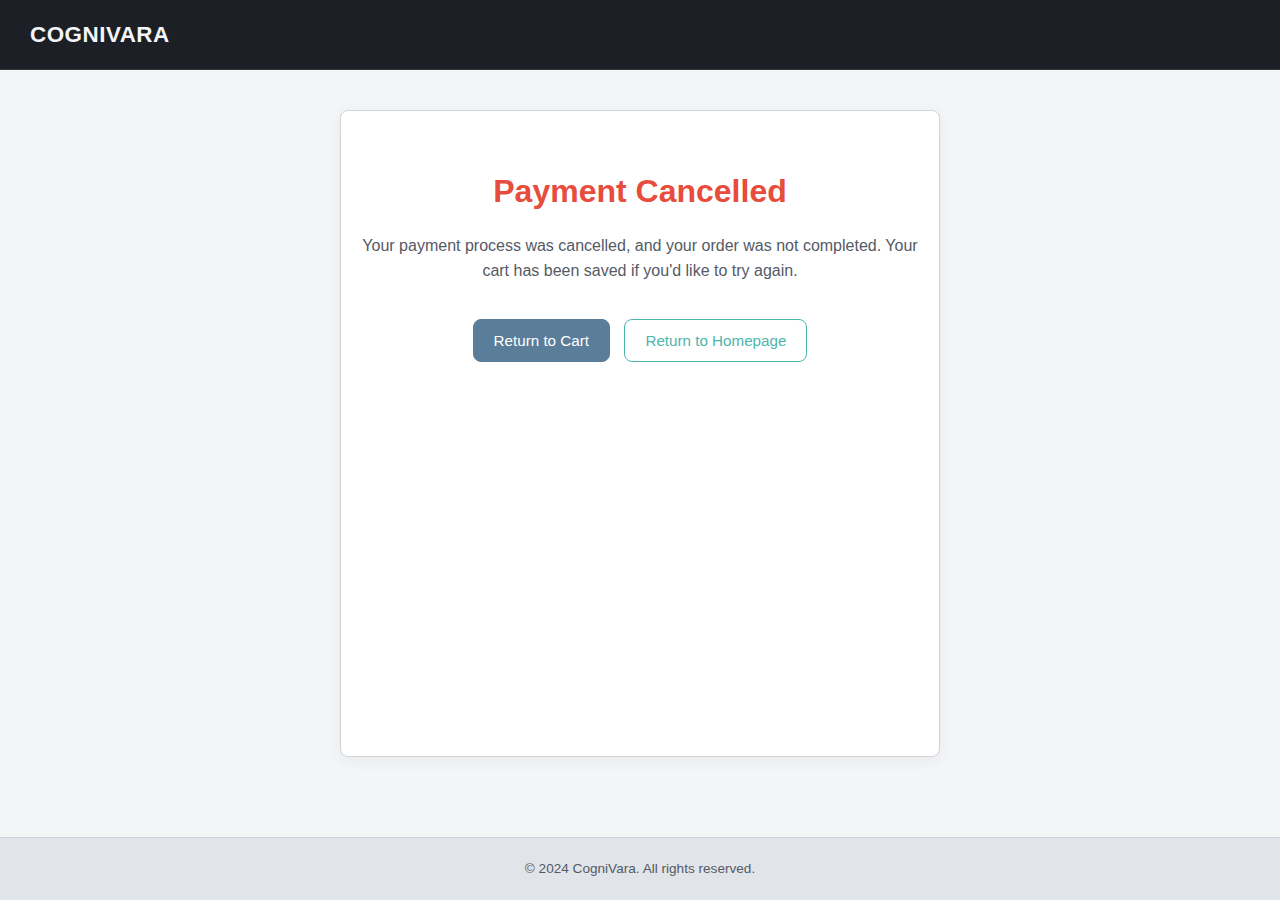
<file: cancel.html>
<!DOCTYPE html>
<html lang="en">
<head>
    <meta charset="UTF-8">
    <meta name="viewport" content="width=device-width, initial-scale=1.0">
    <title>Payment Cancelled | CogniVara</title> <!-- Updated Title -->
    <link rel="stylesheet" href="style.css">
     <style>
        /* Specific styles for status pages */
        body { background-color: var(--bg-light); } /* Ensure background consistency */
        .status-page { padding: 60px 20px; text-align: center; max-width: 600px; margin: 40px auto; background-color: var(--card-bg); border-radius: 8px; border: 1px solid var(--border-color); box-shadow: 0 4px 15px rgba(0,0,0,0.05); }
        .status-page h1 { color: var(--error-color); margin-bottom: 20px; font-size: clamp(1.6rem, 5vw, 2rem); }
        .status-page p { margin-bottom: 30px; color: var(--text-secondary); font-size: 1rem; }
        .status-page .btn { margin: 5px; }
     </style>
</head>
<body>
    <!-- Simple Header -->
    <header class="sticky-header">
        <div class="container header-container">
             <div class="logo"><a href="index.html">CogniVara</a></div>
             <!-- No nav needed on simple status pages -->
        </div>
     </header>

    <main class="status-page container">
        <h1>Payment Cancelled</h1>
        <p>Your payment process was cancelled, and your order was not completed. Your cart has been saved if you'd like to try again.</p>
        <a href="cart.html" class="btn btn-primary">Return to Cart</a>
        <a href="index.html" class="btn btn-secondary">Return to Homepage</a>
    </main>

    <!-- Optional: Include Simplified Footer if desired -->
    <footer style="margin-top: 40px; text-align: center; padding: 20px; font-size: 0.85rem; color: var(--text-secondary); border-top: 1px solid var(--border-color);">
        <p>© 2024 CogniVara. All rights reserved.</p>
    </footer>
</body>
</html>
</file>
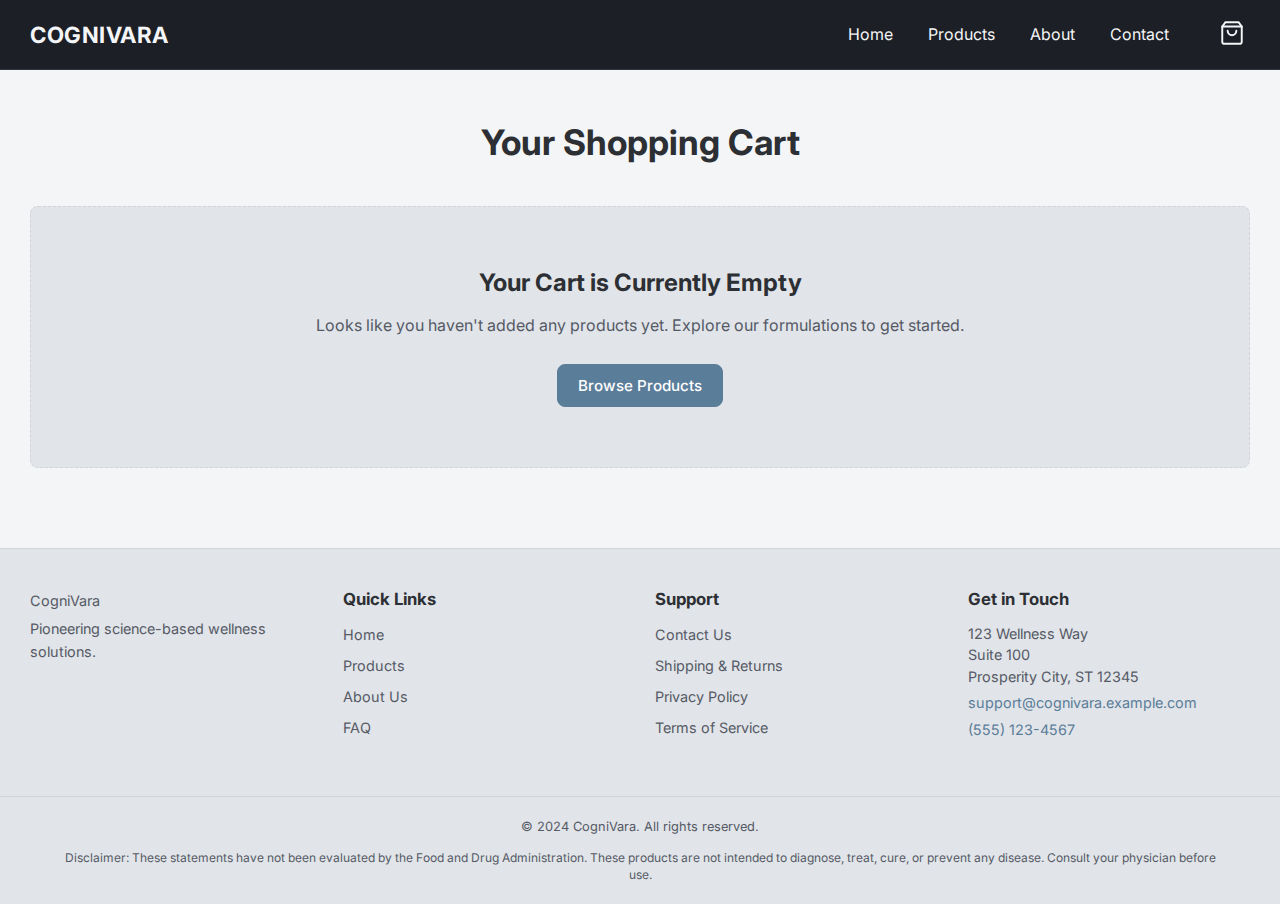
<file: cart.html>
<!DOCTYPE html>
<html lang="en">
<head>
    <meta charset="UTF-8">
    <meta name="viewport" content="width=device-width, initial-scale=1.0">
    <title>Shopping Cart | CogniVara</title> <!-- Updated Title -->
    <link rel="preconnect" href="https://fonts.googleapis.com">
    <link rel="preconnect" href="https://fonts.gstatic.com" crossorigin>
    <link href="https://fonts.googleapis.com/css2?family=Inter:wght@300;400;500;700&display=swap" rel="stylesheet">
    <link rel="stylesheet" href="style.css">
</head>
<body>

    <!-- Sticky Header -->
    <header class="sticky-header">
         <div class="container header-container">
            <div class="logo">
                <a href="index.html">CogniVara</a>
            </div>
            <nav class="main-nav" id="main-navigation">
                <ul>
                    <li><a href="index.html">Home</a></li>
                    <li><a href="products.html">Products</a></li>
                    <li><a href="index.html#about">About</a></li>
                    <li><a href="index.html#contact">Contact</a></li>
                </ul>
            </nav>
            <div class="header-actions">
                <div class="cart-container">
                    <button type="button" class="cart-icon" aria-label="Shopping Cart">
                        <svg xmlns="http://www.w3.org/2000/svg" width="24" height="24" viewBox="0 0 24 24" fill="none" stroke="currentColor" stroke-width="2" stroke-linecap="round" stroke-linejoin="round"><path d="M6 2L3 6v14a2 2 0 0 0 2 2h14a2 2 0 0 0 2-2V6l-3-4z"></path><line x1="3" y1="6" x2="21" y2="6"></line><path d="M16 10a4 4 0 0 1-8 0"></path></svg>
                        <span class="cart-count">0</span>
                    </button>
                    <div class="cart-dropdown">
                        <div class="cart-items"><p class="cart-empty-msg">Your cart is empty.</p></div>
                        <div class="cart-summary">
                            <p>Subtotal: <span class="cart-total">$0.00</span></p>
                            <a href="cart.html" class="btn btn-secondary btn-small view-cart-btn">View Cart</a>
                        </div>
                        <button type="button" class="clear-cart-btn" disabled>Clear Cart</button>
                    </div>
                </div>
                <button type="button" class="mobile-menu-toggle" aria-label="Toggle Menu" aria-expanded="false" aria-controls="main-navigation"><span></span><span></span><span></span></button>
            </div>
        </div>
    </header>

    <main class="cart-page container">
        <h1>Your Shopping Cart</h1>

        <div id="empty-cart-message" style="display: none;">
            <div class="empty-cart-container">
                <h2>Your Cart is Currently Empty</h2>
                <p>Looks like you haven't added any products yet. Explore our formulations to get started.</p>
                <a href="products.html" class="btn btn-primary">Browse Products</a>
            </div>
        </div>

        <div id="cart-contents" class="cart-page-wrapper">
            <div class="cart-table-container">
                <table class="cart-table">
                    <thead>
                        <tr>
                            <th colspan="2">Product</th>
                            <th>Price</th>
                            <th>Quantity</th>
                            <th>Total</th>
                            <th>Remove</th>
                        </tr>
                    </thead>
                    <tbody id="cart-items-body">
                        <!-- Cart items will be injected here by script.js -->
                    </tbody>
                </table>
            </div>

            <div class="cart-summary-box">
                <h2>Order Summary</h2>
                <div class="summary-line">
                    <span>Subtotal</span>
                    <span id="cart-subtotal">$0.00</span>
                </div>
                <!-- Add lines for shipping/taxes here if needed -->
                <div class="summary-line total-line">
                    <span>Grand Total</span>
                    <span id="cart-grand-total">$0.00</span>
                </div>

                <div class="email-input-group">
                    <label for="customer-email">Email for Order Confirmation (Optional)</label>
                    <input type="email" id="customer-email" name="customer-email" placeholder="you@example.com">
                </div>

                <button type="button" id="checkout-btn" class="btn btn-primary checkout-btn-full" disabled>Proceed to Checkout</button>
                <a href="products.html" class="continue-shopping-link">Continue Shopping</a>
            </div>
        </div>
    </main>

    <!-- Footer -->
    <footer id="contact">
        <div class="container footer-container">
            <div class="footer-logo"> CogniVara <p>Pioneering science-based wellness solutions.</p></div>
            <nav class="footer-nav"><h4>Quick Links</h4><ul><li><a href="index.html">Home</a></li><li><a href="products.html">Products</a></li><li><a href="about-us.html">About Us</a></li><li><a href="#faq">FAQ</a></li></ul></nav>
            <nav class="footer-nav"><h4>Support</h4><ul><li><a href="#contact-info">Contact Us</a></li><li><a href="#shipping">Shipping & Returns</a></li><li><a href="#privacy">Privacy Policy</a></li><li><a href="#tos">Terms of Service</a></li></ul></nav>
            <div class="footer-contact" id="contact-info"><h4>Get in Touch</h4><p>123 Wellness Way<br>Suite 100<br>Prosperity City, ST 12345</p><p><a href="mailto:support@cognivara.example.com">support@cognivara.example.com</a></p><p><a href="tel:+15551234567">(555) 123-4567</a></p></div>
        </div>
        <div class="footer-bottom"><p>© 2024 CogniVara. All rights reserved.</p><p class="disclaimer-footer">Disclaimer: These statements have not been evaluated by the Food and Drug Administration. These products are not intended to diagnose, treat, cure, or prevent any disease. Consult your physician before use.</p></div>
    </footer>

    <!-- Custom Confirmation Modal -->
    <div id="custom-confirm-modal" class="modal-overlay" style="display: none;">
        <div class="modal-content">
            <p id="confirm-message">Are you sure?</p>
            <div class="modal-actions">
                <button id="confirm-yes-btn" class="btn btn-primary">Yes</button>
                <button id="confirm-no-btn" class="btn btn-secondary">No</button>
            </div>
        </div>
    </div>

    <!-- Scripts -->
    <script src="https://js.stripe.com/v3/"></script>
    <script src="script.js" defer></script>
</body>
</html>
</file>
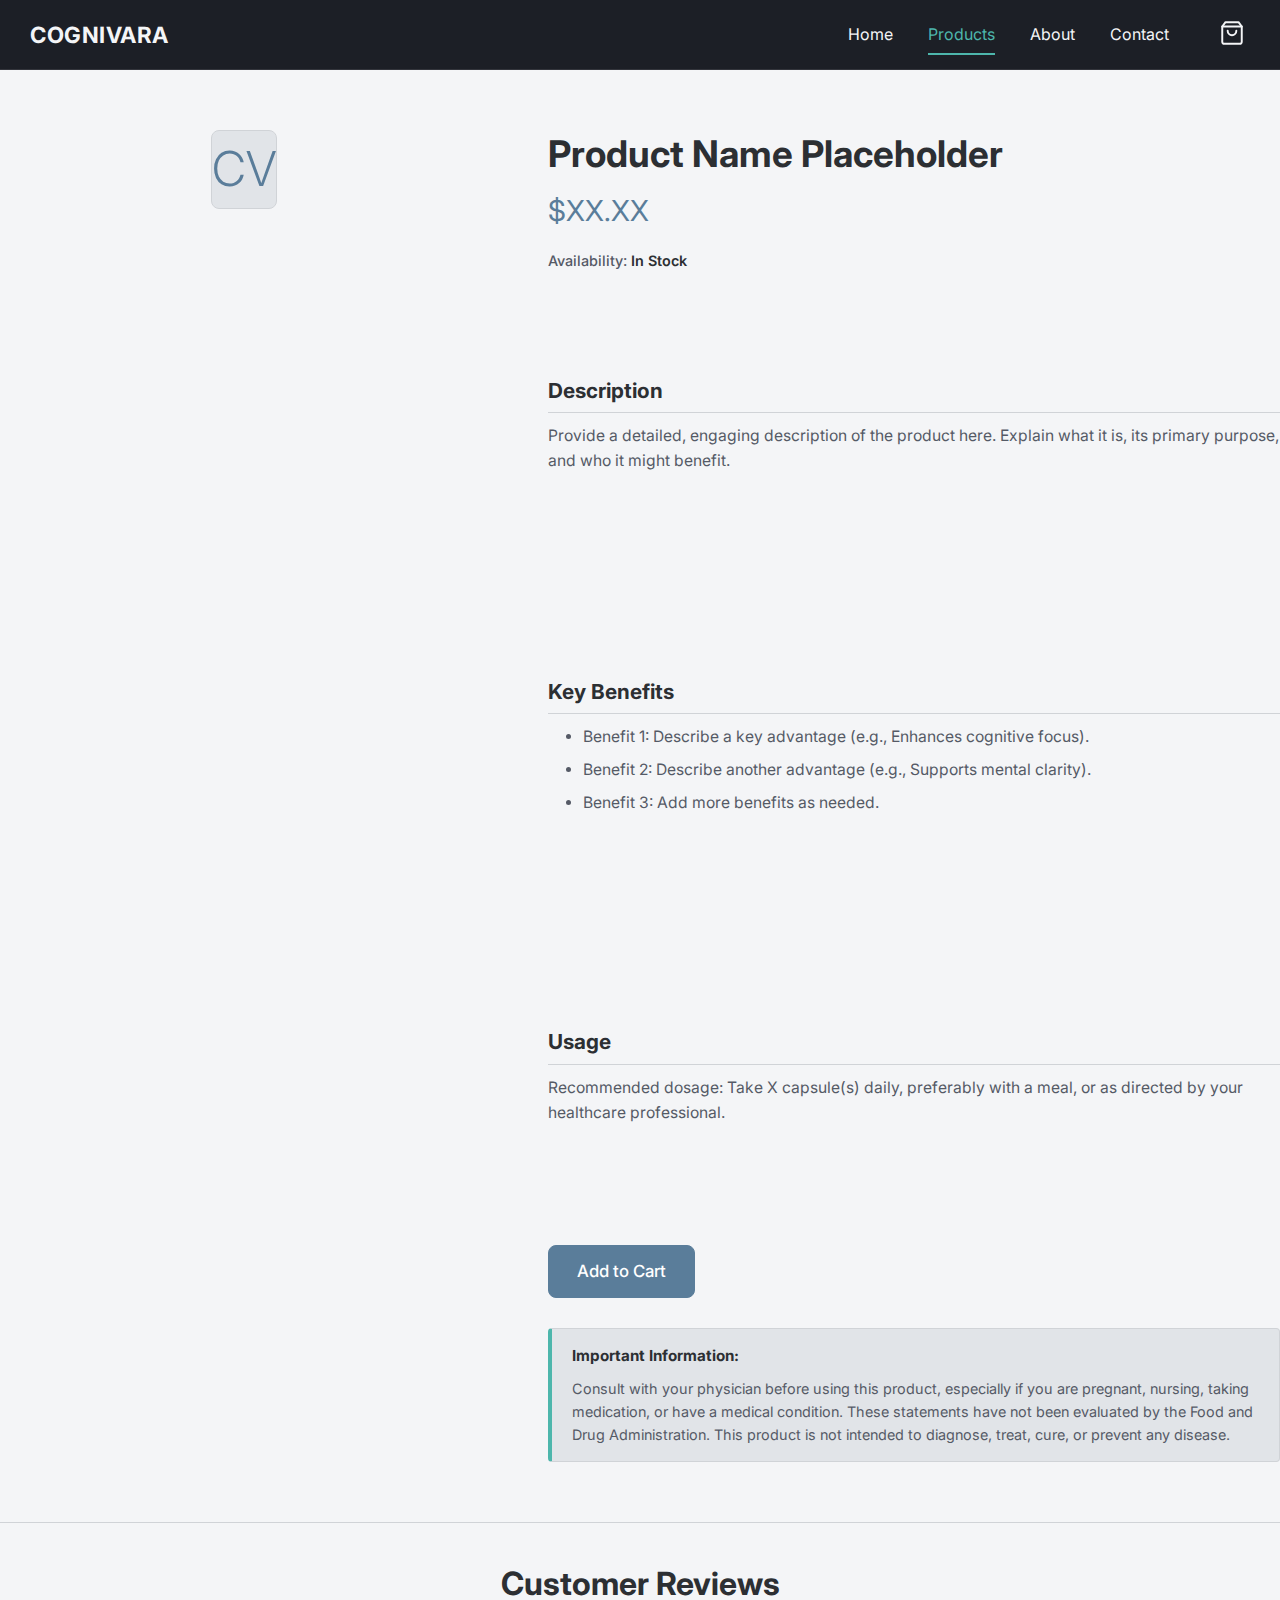
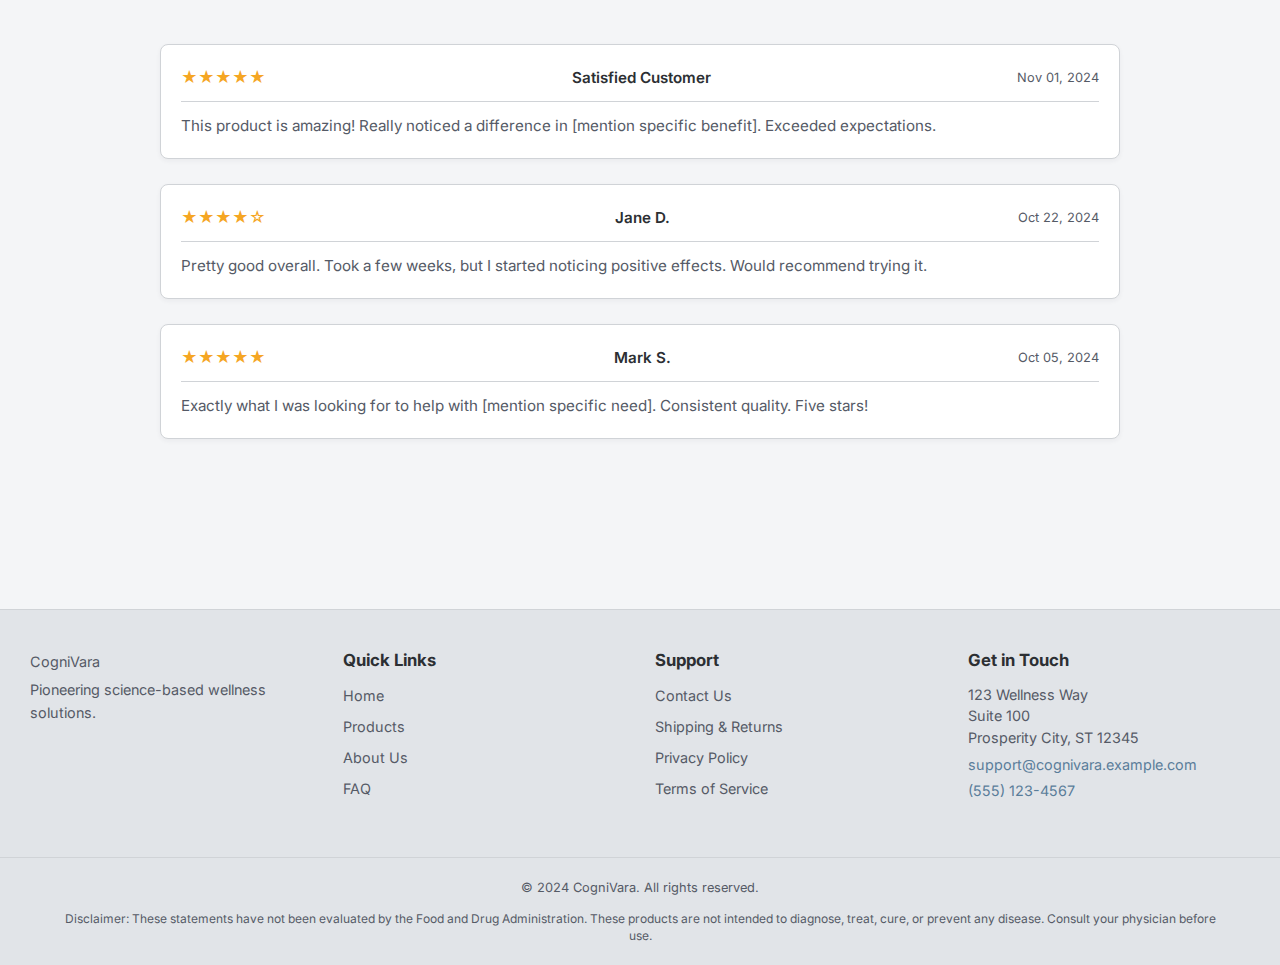
<file: product-detail-base.html>
<!DOCTYPE html>
<html lang="en">
<head>
    <meta charset="UTF-8">
    <meta name="viewport" content="width=device-width, initial-scale=1.0">
    <!-- *** CHANGE TITLE PER PRODUCT *** -->
    <title>Product Name | CogniVara</title>
    <link rel="preconnect" href="https://fonts.googleapis.com">
    <link rel="preconnect" href="https://fonts.gstatic.com" crossorigin>
    <link href="https://fonts.googleapis.com/css2?family=Inter:wght@300;400;500;700&display=swap" rel="stylesheet">
    <link rel="stylesheet" href="style.css">
</head>
<body>

    <!-- Sticky Header -->
    <header class="sticky-header">
         <div class="container header-container">
             <div class="logo"><a href="index.html">CogniVara</a></div>
             <nav class="main-nav" id="main-navigation">
                <ul>
                    <li><a href="index.html">Home</a></li>
                    <li><a href="products.html" class="active">Products</a></li>
                    <li><a href="index.html#about">About</a></li>
                    <li><a href="index.html#contact">Contact</a></li>
                </ul>
            </nav>
            <div class="header-actions">
                <div class="cart-container">
                    <button type="button" class="cart-icon" aria-label="Shopping Cart">
                        <svg xmlns="http://www.w3.org/2000/svg" width="24" height="24" viewBox="0 0 24 24" fill="none" stroke="currentColor" stroke-width="2" stroke-linecap="round" stroke-linejoin="round"><path d="M6 2L3 6v14a2 2 0 0 0 2 2h14a2 2 0 0 0 2-2V6l-3-4z"></path><line x1="3" y1="6" x2="21" y2="6"></line><path d="M16 10a4 4 0 0 1-8 0"></path></svg>
                        <span class="cart-count">0</span>
                    </button>
                    <div class="cart-dropdown">
                        <div class="cart-items"><p class="cart-empty-msg">Your cart is empty.</p></div>
                        <div class="cart-summary">
                            <p>Subtotal: <span class="cart-total">$0.00</span></p>
                            <a href="cart.html" class="btn btn-secondary btn-small view-cart-btn">View Cart</a>
                        </div>
                        <button type="button" class="clear-cart-btn" disabled>Clear Cart</button>
                    </div>
                </div>
                <button type="button" class="mobile-menu-toggle" aria-label="Toggle Menu" aria-expanded="false" aria-controls="main-navigation"><span></span><span></span><span></span></button>
            </div>
        </div>
    </header>

    <!-- *** REPLACE ALL PLACEHOLDERS BELOW WITH ACTUAL PRODUCT INFO *** -->
    <main class="product-detail-page container">
        <div class="product-layout">
            <!-- Media Section: Replace placeholder or use image -->
            <div class="product-media">
                 <!-- Option 1: Placeholder -->
                 <div class="media-placeholder">CV</div>
                 <!-- Option 2: Image -->
                 <!-- <img src="assets/product-image-placeholder.jpg" alt="Product Name Placeholder" loading="lazy"> -->
            </div>

            <!-- Product Information -->
            <div class="product-info">
                <!-- *** REPLACE *** -->
                <h1>Product Name Placeholder</h1>
                <p class="price">$XX.XX</p>
                <p class="stock-status">Availability: <span class="stock-level">In Stock</span></p>

                <section class="product-section">
                    <h2>Description</h2>
                    <!-- *** REPLACE *** -->
                    <p>Provide a detailed, engaging description of the product here. Explain what it is, its primary purpose, and who it might benefit.</p>
                </section>

                <section class="product-section">
                    <h2>Key Benefits</h2>
                    <!-- *** REPLACE *** -->
                    <ul>
                        <li>Benefit 1: Describe a key advantage (e.g., Enhances cognitive focus).</li>
                        <li>Benefit 2: Describe another advantage (e.g., Supports mental clarity).</li>
                        <li>Benefit 3: Add more benefits as needed.</li>
                    </ul>
                </section>

                 <section class="product-section">
                    <h2>Usage</h2>
                    <!-- *** REPLACE *** -->
                    <p>Recommended dosage: Take X capsule(s) daily, preferably with a meal, or as directed by your healthcare professional.</p>
                </section>

                <div class="product-actions-detail">
                    <!-- *** REPLACE data-* attributes *** -->
                    <button
                        type="button"
                        class="btn btn-primary btn-large add-to-cart-btn"
                        data-product-id="PRODUCT_ID_HERE"
                        data-product-name="Product Name Placeholder"
                        data-product-price="XX.XX">
                        Add to Cart
                    </button>
                </div>
                <div class="product-disclaimer">
                    <strong>Important Information:</strong>
                    <p>Consult with your physician before using this product, especially if you are pregnant, nursing, taking medication, or have a medical condition. These statements have not been evaluated by the Food and Drug Administration. This product is not intended to diagnose, treat, cure, or prevent any disease.</p>
                </div>
            </div>
        </div> <!-- End .product-layout -->

        <!-- Customer Reviews Section (Optional Placeholder) -->
        <section class="reviews-section">
            <h2>Customer Reviews</h2>
            <div class="reviews-list">
                <!-- Fake Review 1 -->
                <div class="review-item">
                    <div class="review-header">
                        <span class="review-rating" title="5 out of 5 stars">★★★★★</span>
                        <span class="review-author">Satisfied Customer</span>
                        <span class="review-date">Nov 01, 2024</span>
                    </div>
                    <p class="review-body">This product is amazing! Really noticed a difference in [mention specific benefit]. Exceeded expectations.</p>
                </div>
                <!-- Fake Review 2 -->
                 <div class="review-item">
                    <div class="review-header">
                        <span class="review-rating" title="4 out of 5 stars">★★★★☆</span>
                        <span class="review-author">Jane D.</span>
                        <span class="review-date">Oct 22, 2024</span>
                    </div>
                    <p class="review-body">Pretty good overall. Took a few weeks, but I started noticing positive effects. Would recommend trying it.</p>
                </div>
                 <!-- Fake Review 3 -->
                 <div class="review-item">
                    <div class="review-header">
                        <span class="review-rating" title="5 out of 5 stars">★★★★★</span>
                        <span class="review-author">Mark S.</span>
                        <span class="review-date">Oct 05, 2024</span>
                    </div>
                    <p class="review-body">Exactly what I was looking for to help with [mention specific need]. Consistent quality. Five stars!</p>
                </div>
                <!-- Add more reviews or a "Write a Review" link -->
            </div>
        </section>

    </main>

    <!-- Footer -->
    <footer id="contact">
        <div class="container footer-container">
            <div class="footer-logo"> CogniVara <p>Pioneering science-based wellness solutions.</p></div>
            <nav class="footer-nav"><h4>Quick Links</h4><ul><li><a href="index.html">Home</a></li><li><a href="products.html">Products</a></li><li><a href="about-us.html">About Us</a></li><li><a href="#faq">FAQ</a></li></ul></nav>
            <nav class="footer-nav"><h4>Support</h4><ul><li><a href="#contact-info">Contact Us</a></li><li><a href="#shipping">Shipping & Returns</a></li><li><a href="#privacy">Privacy Policy</a></li><li><a href="#tos">Terms of Service</a></li></ul></nav>
            <div class="footer-contact" id="contact-info"><h4>Get in Touch</h4><p>123 Wellness Way<br>Suite 100<br>Prosperity City, ST 12345</p><p><a href="mailto:support@cognivara.example.com">support@cognivara.example.com</a></p><p><a href="tel:+15551234567">(555) 123-4567</a></p></div>
        </div>
        <div class="footer-bottom"><p>© 2024 CogniVara. All rights reserved.</p><p class="disclaimer-footer">Disclaimer: These statements have not been evaluated by the Food and Drug Administration. These products are not intended to diagnose, treat, cure, or prevent any disease. Consult your physician before use.</p></div>
    </footer>

    <!-- Scripts -->
    <script src="https://js.stripe.com/v3/"></script>
    <script src="script.js" defer></script>
</body>
</html>
</file>
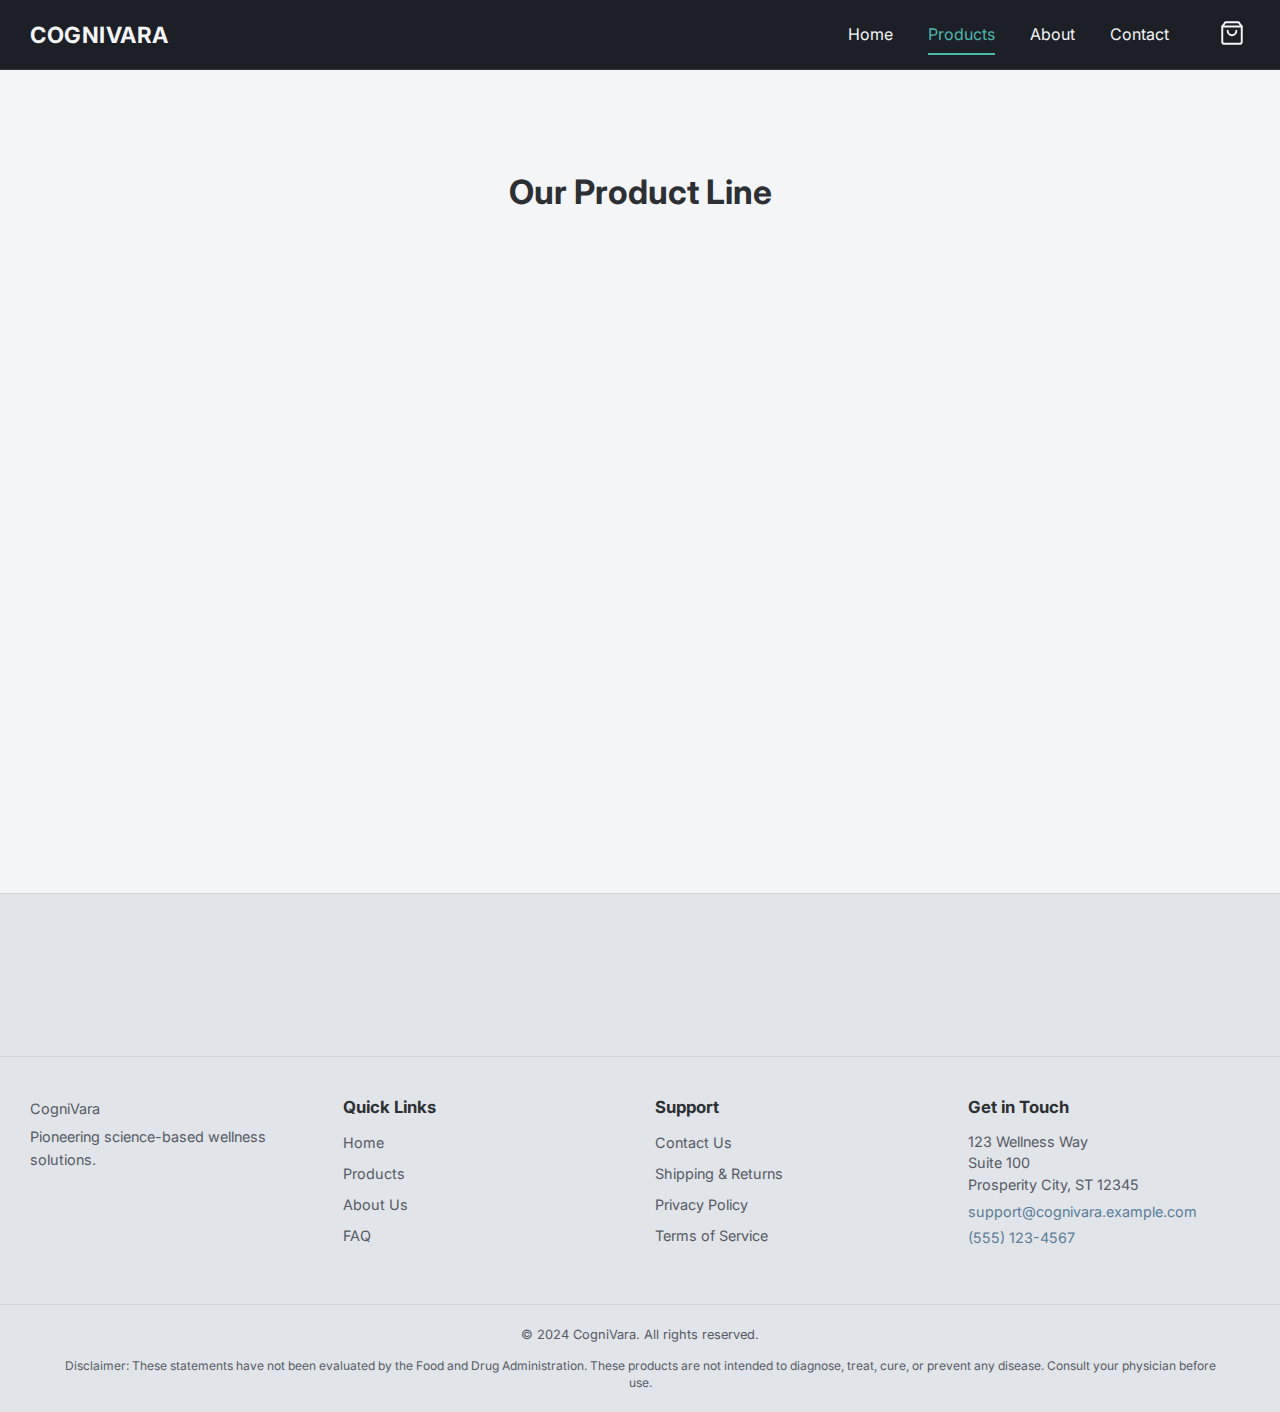
<file: products.html>
<!DOCTYPE html>
<html lang="en">
<head>
    <meta charset="UTF-8">
    <meta name="viewport" content="width=device-width, initial-scale=1.0">
    <title>Our Products | CogniVara</title>
    <link rel="preconnect" href="https://fonts.googleapis.com">
    <link rel="preconnect" href="https://fonts.gstatic.com" crossorigin>
    <link href="https://fonts.googleapis.com/css2?family=Inter:wght@300;400;500;700&display=swap" rel="stylesheet">
    <link rel="stylesheet" href="style.css">
</head>
<body>

    <!-- Sticky Header -->
    <header class="sticky-header">
         <div class="container header-container">
            <div class="logo">
                <a href="index.html">CogniVara</a>
            </div>
            <nav class="main-nav" id="main-navigation">
                <ul>
                    <li><a href="index.html">Home</a></li>
                    <li><a href="products.html" class="active">Products</a></li> <!-- Active class set here -->
                    <li><a href="index.html#about">About</a></li>
                    <li><a href="index.html#contact">Contact</a></li>
                </ul>
            </nav>
            <div class="header-actions">
                <div class="cart-container">
                    <button type="button" class="cart-icon" aria-label="Shopping Cart">
                        <svg xmlns="http://www.w3.org/2000/svg" width="24" height="24" viewBox="0 0 24 24" fill="none" stroke="currentColor" stroke-width="2" stroke-linecap="round" stroke-linejoin="round"><path d="M6 2L3 6v14a2 2 0 0 0 2 2h14a2 2 0 0 0 2-2V6l-3-4z"></path><line x1="3" y1="6" x2="21" y2="6"></line><path d="M16 10a4 4 0 0 1-8 0"></path></svg>
                        <span class="cart-count">0</span>
                    </button>
                    <div class="cart-dropdown">
                        <div class="cart-items"><p class="cart-empty-msg">Your cart is empty.</p></div>
                        <div class="cart-summary">
                            <p>Subtotal: <span class="cart-total">$0.00</span></p>
                            <a href="cart.html" class="btn btn-secondary btn-small view-cart-btn">View Cart</a>
                        </div>
                        <button type="button" class="clear-cart-btn" disabled>Clear Cart</button>
                    </div>
                </div>
                <button type="button" class="mobile-menu-toggle" aria-label="Toggle Menu" aria-expanded="false" aria-controls="main-navigation"><span></span><span></span><span></span></button>
            </div>
        </div>
    </header>

    <main>
        <!-- Product Listing Section -->
        <section id="all-products" class="product-showcase container">
            <h2 style="margin-bottom: 50px; text-align: center;">Our Product Line</h2>
            <div class="product-grid">
                <!-- Product 1: NeuroOptimize -->
                <div class="product-card">
                    <h3>NeuroOptimize Focus Blend</h3>
                    <p class="price">$84.99</p>
                    <p>Sharpen cognitive function, enhance memory recall, and support mental clarity with key nootropics.</p>
                    <div class="product-actions">
                        <a href="product-detail-neuro.html" class="btn btn-secondary">Learn More</a> <!-- Link to specific page -->
                        <button type="button" class="btn btn-primary add-to-cart-btn" data-product-id="neuro01" data-product-name="NeuroOptimize Focus Blend" data-product-price="84.99">Add to Cart</button>
                    </div>
                </div>
                <!-- Product 2: MitoCharge -->
                <div class="product-card">
                    <h3>MitoCharge ATP Support</h3>
                    <p class="price">$79.50</p>
                    <p>Boost mitochondrial efficiency and cellular energy production for sustained vitality and performance.</p>
                    <div class="product-actions">
                        <a href="product-detail-mito.html" class="btn btn-secondary">Learn More</a> <!-- Link to specific page -->
                        <button type="button" class="btn btn-primary add-to-cart-btn" data-product-id="mito01" data-product-name="MitoCharge ATP Support" data-product-price="79.50">Add to Cart</button>
                    </div>
                </div>
                <!-- Product 3: Restore & Repair -->
                <div class="product-card">
                    <h3>Restore & Repair Complex</h3>
                    <p class="price">$92.00</p>
                    <p>Support recovery and comfort post-exertion with targeted anti-inflammatory and muscle-support ingredients.</p>
                    <div class="product-actions">
                        <a href="product-detail-restore.html" class="btn btn-secondary">Learn More</a> <!-- Link to specific page -->
                        <button type="button" class="btn btn-primary add-to-cart-btn" data-product-id="restore01" data-product-name="Restore & Repair Complex" data-product-price="92.00">Add to Cart</button>
                    </div>
                </div>
                <!-- Product 4: Serene Sleep -->
                <div class="product-card">
                    <h3>Serene Sleep Formula</h3>
                    <p class="price">$75.00</p>
                    <p>Promote restful sleep, relaxation, and a healthy sleep cycle without morning grogginess.</p>
                    <div class="product-actions">
                        <a href="product-detail-sleep.html" class="btn btn-secondary">Learn More</a> <!-- Link to specific page -->
                        <button type="button" class="btn btn-primary add-to-cart-btn" data-product-id="sleep01" data-product-name="Serene Sleep Formula" data-product-price="75.00">Add to Cart</button>
                    </div>
                </div>
                 <!-- Product 5: ImmunoGuard -->
                 <div class="product-card">
                    <h3>ImmunoGuard Defense</h3>
                    <p class="price">$68.50</p>
                    <p>Strengthen your body's natural defenses with a blend of essential vitamins, minerals, and botanicals.</p>
                    <div class="product-actions">
                        <a href="product-detail-immune.html" class="btn btn-secondary">Learn More</a> <!-- Link to specific page -->
                        <button type="button" class="btn btn-primary add-to-cart-btn" data-product-id="immune01" data-product-name="ImmunoGuard Defense" data-product-price="68.50">Add to Cart</button>
                    </div>
                </div>
                 <!-- Product 6: GutBalance -->
                 <div class="product-card">
                    <h3>GutBalance Probiotic</h3>
                    <p class="price">$72.00</p>
                    <p>Support digestive health and microbiome balance with a high-potency, multi-strain probiotic formula.</p>
                    <div class="product-actions">
                        <a href="product-detail-gut.html" class="btn btn-secondary">Learn More</a> <!-- Link to specific page -->
                        <button type="button" class="btn btn-primary add-to-cart-btn" data-product-id="gut01" data-product-name="GutBalance Probiotic" data-product-price="72.00">Add to Cart</button>
                    </div>
                </div>
                <!-- Add more products as needed -->
            </div>
        </section>

        <!-- Trust Badges Section -->
        <section class="trust-badges" style="background-color: var(--surface-bg); border-top: 1px solid var(--border-color);">
             <div class="container trust-container">
                <div class="trust-item"><svg xmlns="http://www.w3.org/2000/svg" width="24" height="24" viewBox="0 0 24 24" fill="none" stroke="currentColor" stroke-width="2" stroke-linecap="round" stroke-linejoin="round"><polyline points="20 6 9 17 4 12"></polyline></svg><span>Physician Approved</span></div>
                <div class="trust-item"><svg xmlns="http://www.w3.org/2000/svg" width="24" height="24" viewBox="0 0 24 24" fill="none" stroke="currentColor" stroke-width="2" stroke-linecap="round" stroke-linejoin="round"><path d="M14.5 2H6a2 2 0 0 0-2 2v16a2 2 0 0 0 2 2h12a2 2 0 0 0 2-2V7.5L14.5 2z"></path><polyline points="14 2 14 8 20 8"></polyline><line x1="16" y1="13" x2="8" y2="13"></line><line x1="16" y1="17" x2="8" y2="17"></line><line x1="10" y1="9" x2="8" y2="9"></line></svg><span>Science-Backed</span></div>
                 <div class="trust-item"><svg xmlns="http://www.w3.org/2000/svg" width="24" height="24" viewBox="0 0 24 24" fill="none" stroke="currentColor" stroke-width="2" stroke-linecap="round" stroke-linejoin="round"><rect x="3" y="11" width="18" height="11" rx="2" ry="2"></rect><path d="M7 11V7a5 5 0 0 1 10 0v4"></path></svg><span>Secure Checkout</span></div>
                <div class="trust-item"><svg xmlns="http://www.w3.org/2000/svg" width="24" height="24" viewBox="0 0 24 24" fill="none" stroke="currentColor" stroke-width="2" stroke-linecap="round" stroke-linejoin="round"><path d="M12 22s8-4 8-10V5l-8-3-8 3v7c0 6 8 10 8 10z"></path><path d="m9 12 2 2 4-4"></path></svg><span>GMP Certified</span></div>
            </div>
        </section>
    </main>

    <!-- Footer -->
    <footer id="contact">
        <div class="container footer-container">
            <div class="footer-logo"> CogniVara <p>Pioneering science-based wellness solutions.</p></div>
            <nav class="footer-nav"><h4>Quick Links</h4><ul><li><a href="index.html">Home</a></li><li><a href="products.html">Products</a></li><li><a href="about-us.html">About Us</a></li><li><a href="#faq">FAQ</a></li></ul></nav>
            <nav class="footer-nav"><h4>Support</h4><ul><li><a href="#contact-info">Contact Us</a></li><li><a href="#shipping">Shipping & Returns</a></li><li><a href="#privacy">Privacy Policy</a></li><li><a href="#tos">Terms of Service</a></li></ul></nav>
            <div class="footer-contact" id="contact-info"><h4>Get in Touch</h4><p>123 Wellness Way<br>Suite 100<br>Prosperity City, ST 12345</p><p><a href="mailto:support@cognivara.example.com">support@cognivara.example.com</a></p><p><a href="tel:+15551234567">(555) 123-4567</a></p></div>
        </div>
        <div class="footer-bottom"><p>© 2024 CogniVara. All rights reserved.</p><p class="disclaimer-footer">Disclaimer: These statements have not been evaluated by the Food and Drug Administration. These products are not intended to diagnose, treat, cure, or prevent any disease. Consult your physician before use.</p></div>
    </footer>

    <!-- Scripts -->
    <script src="https://js.stripe.com/v3/"></script>
    <script src="script.js" defer></script>
</body>
</html>
</file>
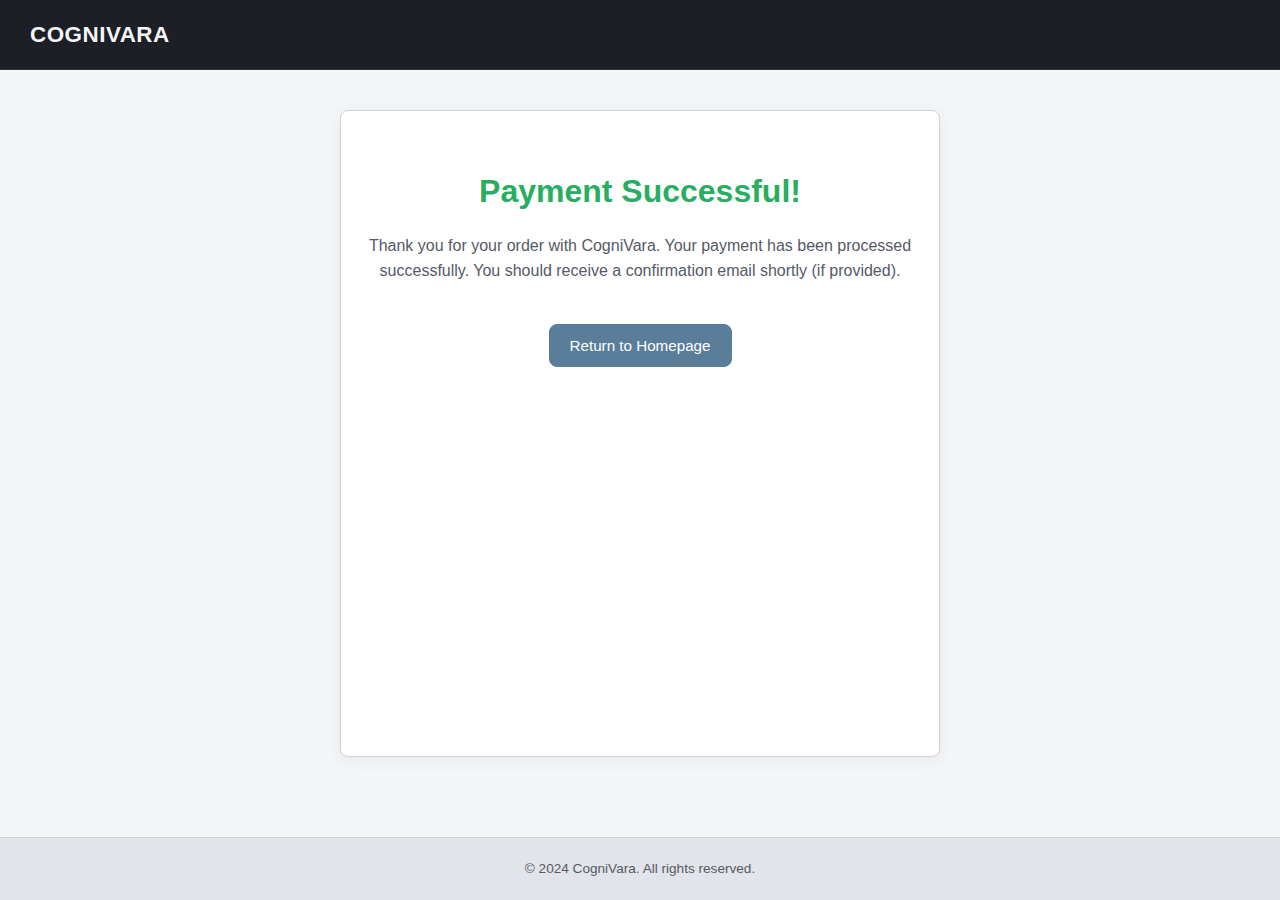
<file: success.html>
<!DOCTYPE html>
<html lang="en">
<head>
    <meta charset="UTF-8">
    <meta name="viewport" content="width=device-width, initial-scale=1.0">
    <title>Payment Successful | CogniVara</title> <!-- Updated Title -->
    <link rel="stylesheet" href="style.css">
    <style>
        /* Specific styles for status pages */
        body { background-color: var(--bg-light); } /* Ensure background consistency */
        .status-page { padding: 60px 20px; text-align: center; max-width: 600px; margin: 40px auto; background-color: var(--card-bg); border-radius: 8px; border: 1px solid var(--border-color); box-shadow: 0 4px 15px rgba(0,0,0,0.05); }
        .status-page h1 { color: var(--success-color); margin-bottom: 20px; font-size: clamp(1.6rem, 5vw, 2rem); }
         .status-page p { margin-bottom: 30px; color: var(--text-secondary); font-size: 1rem; }
         .status-page .btn { margin-top: 10px; }
    </style>
</head>
<body>
    <!-- Simple Header -->
     <header class="sticky-header">
        <div class="container header-container">
            <div class="logo"><a href="index.html">CogniVara</a></div>
             <!-- No nav needed on simple status pages -->
        </div>
     </header>

    <main class="status-page container">
        <h1>Payment Successful!</h1>
        <p>Thank you for your order with CogniVara. Your payment has been processed successfully. You should receive a confirmation email shortly (if provided).</p>
        <a href="index.html" class="btn btn-primary">Return to Homepage</a>
        <!-- Optional: Link to an order history page if implemented -->
        <!-- <a href="/account/orders" class="btn btn-secondary">View Order History</a> -->
    </main>

    <!-- Optional: Include Simplified Footer if desired -->
    <footer style="margin-top: 40px; text-align: center; padding: 20px; font-size: 0.85rem; color: var(--text-secondary); border-top: 1px solid var(--border-color);">
        <p>© 2024 CogniVara. All rights reserved.</p>
    </footer>
</body>
</html>
</file>
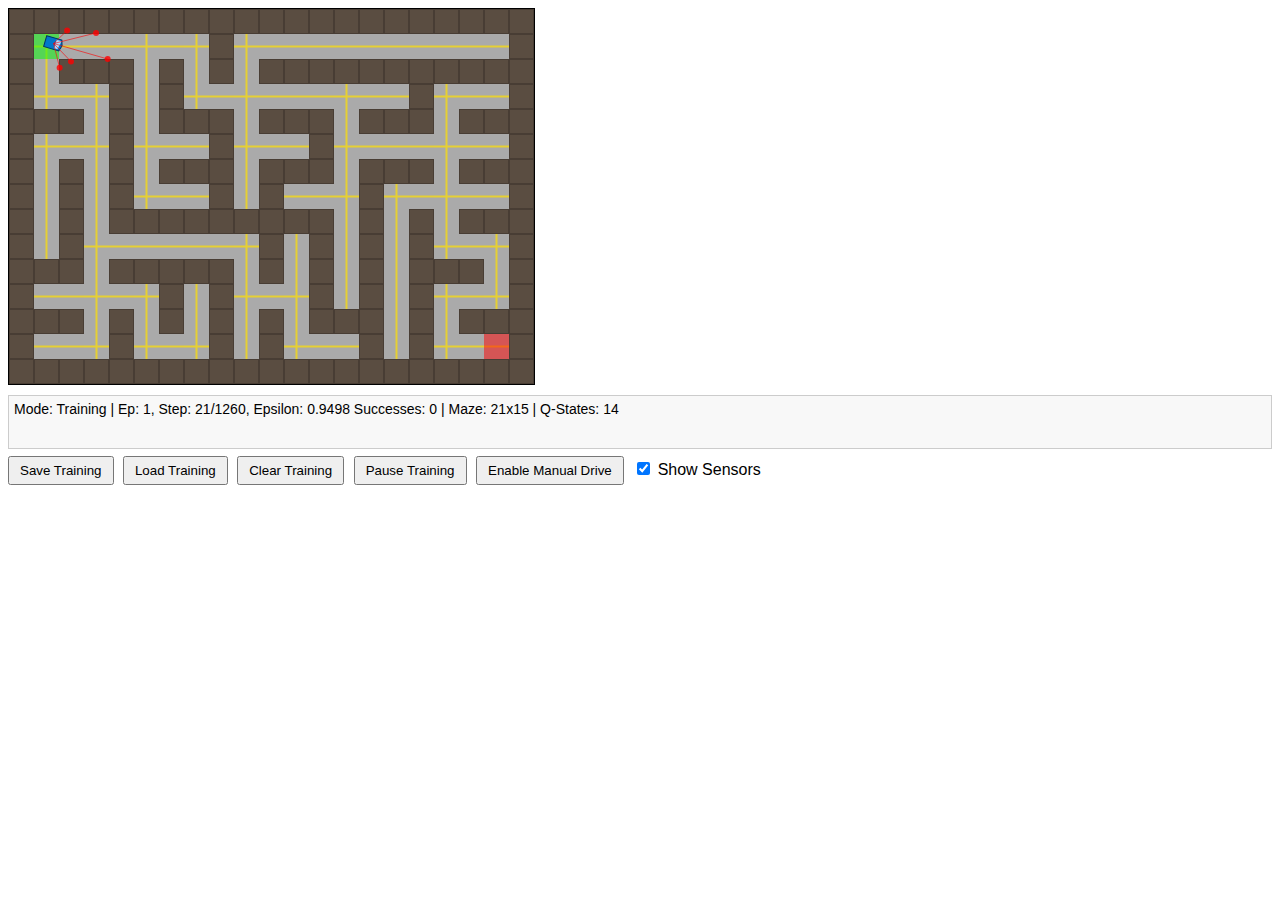
<file: Playground/MazeAutonomous/maze.html>
<!DOCTYPE html>
<html lang="en">
<head>
    <meta charset="UTF-8">
    <meta name="viewport" content="width=device-width, initial-scale=1.0">
    <title>Advanced Self-Driving Go-Kart vFinal</title>
    <style>
        body { font-family: sans-serif; }
        canvas {
            border: 1px solid black;
            display: block; /* Prevents extra space below canvas */
            margin-bottom: 10px;
            background-color: #e0e0e0;
        }
        #status { font-size: 14px; margin-bottom: 5px; min-height: 3em; border: 1px solid #ccc; padding: 5px; background-color: #f8f8f8;}
        button { margin: 2px 5px 10px 0; padding: 5px 10px; cursor: pointer; }
        .controls label { margin-right: 15px; }
    </style>
    <!-- Optional: Include TensorFlow.js if planning for DQN later -->
    <!-- <script src="https://cdn.jsdelivr.net/npm/@tensorflow/tfjs@latest/dist/tf.min.js"></script> -->
</head>
<body>
    <canvas id="mazeCanvas"></canvas>
    <div id="status">Status: Initializing...</div>
    <div class="controls">
        <button id="saveBtn">Save Training</button>
        <button id="loadBtn">Load Training</button>
        <button id="clearBtn">Clear Training</button>
        <button id="toggleTrainBtn">Pause Training</button>
        <button id="manualDriveBtn">Enable Manual Drive</button>
         <label><input type="checkbox" id="showSensorsChk" checked> Show Sensors</label>
    </div>

    <script>
        const canvas = document.getElementById('mazeCanvas');
        const ctx = canvas.getContext('2d');
        const statusDiv = document.getElementById('status');
        const saveBtn = document.getElementById('saveBtn');
        const loadBtn = document.getElementById('loadBtn');
        const clearBtn = document.getElementById('clearBtn');
        const toggleTrainBtn = document.getElementById('toggleTrainBtn');
        const manualDriveBtn = document.getElementById('manualDriveBtn');
        const showSensorsChk = document.getElementById('showSensorsChk');

        // --- Maze & Simulation Parameters ---
        let blockSize = 25;
        let currentMazeWidth = 21; // Start smaller for curriculum
        let currentMazeHeight = 15;
        const maxMazeWidth = 35; // Max size for curriculum
        const maxMazeHeight = 25;
        const mazeSizeIncrement = 4; // How much to increase size by
        const curriculumEpisodeInterval = 250; // Increase complexity every N episodes

        // Dynamic canvas sizing
        canvas.width = currentMazeWidth * blockSize;
        canvas.height = currentMazeHeight * blockSize;
        let mazeWidth = currentMazeWidth; // Keep track for logic
        let mazeHeight = currentMazeHeight;

        let startPos = { x: 1, y: 1 };
        let endPos = { x: mazeWidth - 2, y: mazeHeight - 2 }; // Will be updated on resize

        let maze = [];
        let manualMode = false;
        const keys = {}; // For manual control


        // --- Maze Generation (Prim's - Accepts size) ---
        function generateMaze(width, height) {
            console.log(`Generating maze (${width}x${height})...`);
            maze = new Array(height).fill(null).map(() => new Array(width).fill(true));
            let walls = [];
            startPos = { x: 1, y: 1 }; // Reset start/end for new size
            endPos = { x: width - 2, y: height - 2 };

            maze[startPos.y][startPos.x] = false;

            // Add walls adjacent to start
            const potentialWalls = [
                [startPos.y, startPos.x + 1, startPos.y, startPos.x], // Right
                [startPos.y + 1, startPos.x, startPos.y, startPos.x], // Down
                [startPos.y, startPos.x - 1, startPos.y, startPos.x], // Left
                [startPos.y - 1, startPos.x, startPos.y, startPos.x]  // Up
            ];
            potentialWalls.forEach(([wy, wx, cy, cx]) => {
                if (wy > 0 && wy < height - 1 && wx > 0 && wx < width - 1) {
                    walls.push([wy, wx, cy, cx]);
                }
            });


            while (walls.length > 0) {
                const randomIndex = Math.floor(Math.random() * walls.length);
                const [wallY, wallX, cellY, cellX] = walls[randomIndex];
                walls.splice(randomIndex, 1);

                const oppositeY = wallY + (wallY - cellY);
                const oppositeX = wallX + (wallX - cellX);

                if (oppositeY > 0 && oppositeY < height - 1 &&
                    oppositeX > 0 && oppositeX < width - 1 &&
                    maze[oppositeY]?.[oppositeX]) { // Check if opposite exists and is a wall

                    maze[wallY][wallX] = false;
                    maze[oppositeY][oppositeX] = false;

                    // Add neighboring walls of the new cell
                    const newPotentialWalls = [
                        [oppositeY, oppositeX + 1, oppositeY, oppositeX],
                        [oppositeY, oppositeX - 1, oppositeY, oppositeX],
                        [oppositeY + 1, oppositeX, oppositeY, oppositeX],
                        [oppositeY - 1, oppositeX, oppositeY, oppositeX]
                    ];
                     newPotentialWalls.forEach(([wy, wx, cy, cx]) => {
                        // Check bounds and if it's a wall before adding
                        if (wy > 0 && wy < height - 1 && wx > 0 && wx < width - 1 && maze[wy]?.[wx]) {
                            // Prevent adding duplicate walls
                            if (!walls.some(w => w[0] === wy && w[1] === wx)) {
                                walls.push([wy, wx, cy, cx]);
                            }
                        }
                    });
                }
            }
             maze[startPos.y][startPos.x] = false; // Ensure start is path
             if(maze[endPos.y]) maze[endPos.y][endPos.x] = false; // Ensure end is path (check row exists)

             // Ensure end is accessible (simplified check)
             let connected = false;
             if(endPos.y > 0 && maze[endPos.y-1]?.[endPos.x] === false) connected = true;
             else if(endPos.x > 0 && maze[endPos.y]?.[endPos.x-1] === false) connected = true;
             else if(endPos.y < height-1 && maze[endPos.y+1]?.[endPos.x] === false) connected = true;
             else if(endPos.x < width-1 && maze[endPos.y]?.[endPos.x+1] === false) connected = true;

             if (!connected && maze[endPos.y]) { // Force connection if needed and row exists
                 console.warn("End point potentially isolated, forcing connection...");
                 // Prioritize opening towards inside first
                 if (endPos.y > 0 && maze[endPos.y - 1]?.[endPos.x] === true) maze[endPos.y - 1][endPos.x] = false;
                 else if (endPos.x > 0 && maze[endPos.y]?.[endPos.x - 1] === true) maze[endPos.y][endPos.x - 1] = false;
                 // Fallback to opening towards edges if inner are already open or blocked
                 else if (endPos.y < height - 1 && maze[endPos.y + 1]?.[endPos.x] === true) maze[endPos.y + 1][endPos.x] = false;
                 else if (endPos.x < width - 1 && maze[endPos.y]?.[endPos.x + 1] === true) maze[endPos.y][endPos.x + 1] = false;
             }

            console.log(`Maze generation complete. Start: (${startPos.x},${startPos.y}), End: (${endPos.x},${endPos.y})`);
            return maze;
        }


        // --- Drawing ---
        function drawMaze() {
            if (!maze || maze.length === 0) return; // Don't draw if maze not ready

            ctx.fillStyle = '#BBBBBB'; // Slightly darker road base
            ctx.fillRect(0, 0, canvas.width, canvas.height);
            const roadColor = '#AAAAAA';
            const wallColor = '#5a4d41'; // Brownish wall color
            const lineColor = 'rgba(255, 223, 0, 0.7)'; // Yellowish centerline

            for (let y = 0; y < mazeHeight; y++) {
                for (let x = 0; x < mazeWidth; x++) {
                    if (!maze[y] || maze[y][x] === undefined) continue; // Boundary check for resizing

                    if (maze[y][x]) { // Wall
                        ctx.fillStyle = wallColor;
                        ctx.fillRect(x * blockSize, y * blockSize, blockSize, blockSize);
                        // Add a subtle border for depth
                        ctx.strokeStyle = 'rgba(0,0,0,0.2)';
                        ctx.lineWidth = 1;
                        ctx.strokeRect(x * blockSize + 0.5, y * blockSize + 0.5, blockSize-1, blockSize-1);
                    } else { // Path
                        ctx.fillStyle = roadColor;
                        ctx.fillRect(x * blockSize, y * blockSize, blockSize, blockSize);
                        // Draw centerlines (simple version)
                        ctx.strokeStyle = lineColor;
                        ctx.lineWidth = 2;
                         ctx.beginPath();
                         // Check neighbors to decide on line direction
                         let hasHNeighbor = (x > 0 && maze[y]?.[x-1] === false) || (x < mazeWidth - 1 && maze[y]?.[x+1] === false);
                         let hasVNeighbor = (y > 0 && maze[y-1]?.[x] === false) || (y < mazeHeight - 1 && maze[y+1]?.[x] === false);

                         if (hasHNeighbor && !hasVNeighbor) { // Horizontal path
                             ctx.moveTo(x * blockSize, y * blockSize + blockSize / 2);
                             ctx.lineTo((x + 1) * blockSize, y * blockSize + blockSize / 2);
                         } else if (hasVNeighbor && !hasHNeighbor) { // Vertical path
                            ctx.moveTo(x * blockSize + blockSize / 2, y * blockSize);
                            ctx.lineTo(x * blockSize + blockSize / 2, (y + 1) * blockSize);
                         } else if (hasHNeighbor && hasVNeighbor) { // Intersection, draw cross
                             ctx.moveTo(x * blockSize + blockSize / 2, y * blockSize);
                            ctx.lineTo(x * blockSize + blockSize / 2, (y + 1) * blockSize);
                             ctx.moveTo(x * blockSize, y * blockSize + blockSize / 2);
                             ctx.lineTo((x + 1) * blockSize, y * blockSize + blockSize / 2);
                         }
                        ctx.stroke();
                    }
                }
            }
            // Highlight start/end (less opaque) if they exist
            if(startPos && endPos) {
                ctx.fillStyle = 'rgba(0, 255, 0, 0.5)';
                ctx.fillRect(startPos.x * blockSize, startPos.y * blockSize, blockSize, blockSize);
                ctx.fillStyle = 'rgba(255, 0, 0, 0.5)';
                 // Ensure end position is within current bounds before drawing
                 if (endPos.x < mazeWidth && endPos.y < mazeHeight) {
                    ctx.fillRect(endPos.x * blockSize, endPos.y * blockSize, blockSize, blockSize);
                 }
            }
        }


        // --- Car Physics & Drawing ---
        const car = {
            x: 0, y: 0, // Pixel coordinates (center)
            width: blockSize * 0.7,
            height: blockSize * 0.45,
            angle: 0, // Radians (0=right, PI/2=down)
            speed: 0,
            angleSpeed: 0,
            maxSpeed: 3.5,
            acceleration: 0.15,
            brakePower: 0.25, // How strong the brakes are
            turnRate: 0.06, // Radians per step impulse
            friction: 0.96, // Normal friction
            coastFriction: 0.985, // Less friction when coasting
            angleFriction: 0.85, // Dampens turning speed
            collided: false,
            reachedEnd: false,
            sensors: [], // Store sensor {angle, distance} pairs
            sensorAngles: [-Math.PI / 3, -Math.PI / 6, 0, Math.PI / 6, Math.PI / 3], // -60, -30, 0, 30, 60 deg
            sensorMaxDist: blockSize * 6, // How far sensors can "see"
        };

        function resetCar() {
             if(!startPos) return; // Guard if maze not generated yet
            car.x = startPos.x * blockSize + blockSize / 2;
            car.y = startPos.y * blockSize + blockSize / 2;
            car.angle = 0; // Start facing right
            car.speed = 0;
            car.angleSpeed = 0;
            car.collided = false;
            car.reachedEnd = false;
            car.sensors = []; // Clear sensors
            console.log("Car reset.");
        }

        function drawCar() {
             ctx.save();
             ctx.translate(car.x, car.y);
             ctx.rotate(car.angle);

             // Car Body (more detailed shape)
             ctx.fillStyle = '#0077cc'; // Blue
             ctx.beginPath();
             ctx.moveTo(-car.width / 2, -car.height / 2); // Top-left corner
             ctx.lineTo(car.width / 2 - car.width * 0.1, -car.height / 2); // Top-right (slightly angled front)
             ctx.lineTo(car.width / 2, 0); // Nose center
             ctx.lineTo(car.width / 2 - car.width * 0.1, car.height / 2); // Bottom-right
             ctx.lineTo(-car.width / 2, car.height / 2); // Bottom-left
             ctx.closePath();
             ctx.fill();

              // Outline
              ctx.strokeStyle = '#003366';
              ctx.lineWidth = 1;
              ctx.stroke();


             // Windshield
             ctx.fillStyle = '#aaddff'; // Light blue
             ctx.beginPath();
             ctx.moveTo(car.width * 0.1, -car.height * 0.4);
             ctx.lineTo(car.width * 0.4, -car.height * 0.4);
             ctx.lineTo(car.width * 0.3, car.height * 0.4);
             ctx.lineTo(car.width * 0.1, car.height * 0.4);
             ctx.closePath();
             ctx.fill();

             ctx.restore();

              // Draw Sensors (if enabled)
              if (showSensorsChk.checked) {
                 drawSensors();
             }
        }


        // --- Collision Detection & Sensors ---
         function isWall(cellX, cellY) {
            // Check boundaries and if the cell is a wall (true)
             if (cellX < 0 || cellX >= mazeWidth || cellY < 0 || cellY >= mazeHeight || !maze[cellY]) {
                 return true; // Treat out of bounds or undefined row as wall
             }
             return maze[cellY][cellX]; // True if wall
         }

        function getCarCorners() {
            const corners = [];
            const halfW = car.width / 2;
            const halfH = car.height / 2;
            const cosA = Math.cos(car.angle);
            const sinA = Math.sin(car.angle);

            // Calculate offsets from center to corners
            const offsets = [
                { dx: -halfW, dy: -halfH }, // Top-left
                { dx: halfW, dy: -halfH },  // Top-right
                { dx: halfW, dy: halfH },   // Bottom-right
                { dx: -halfW, dy: halfH }   // Bottom-left
            ];

            for (const offset of offsets) {
                // Rotate offset
                const rotatedX = offset.dx * cosA - offset.dy * sinA;
                const rotatedY = offset.dx * sinA + offset.dy * cosA;
                // Add to car center position
                corners.push({ x: car.x + rotatedX, y: car.y + rotatedY });
            }
            return corners;
        }

        function checkCarCollision() {
            const corners = getCarCorners();
            for (const corner of corners) {
                const cellX = Math.floor(corner.x / blockSize);
                const cellY = Math.floor(corner.y / blockSize);
                if (isWall(cellX, cellY)) {
                    return true; // Collision detected
                }
            }
            return false; // No collision
        }

        function castSensorRay(startX, startY, angle) {
            let x = startX;
            let y = startY;
            const stepSize = blockSize / 4; // Smaller steps for more accuracy

            for (let dist = 0; dist < car.sensorMaxDist; dist += stepSize) {
                x += Math.cos(angle) * stepSize;
                y += Math.sin(angle) * stepSize;

                const cellX = Math.floor(x / blockSize);
                const cellY = Math.floor(y / blockSize);

                if (isWall(cellX, cellY)) {
                    // Return distance to the collision point
                    return Math.hypot(x - startX, y - startY); // Use hypot for accuracy
                }
            }
            // No wall hit within max distance
            return car.sensorMaxDist;
        }

        function updateSensors() {
            car.sensors = car.sensorAngles.map(sensorAngleOffset => {
                const absoluteAngle = car.angle + sensorAngleOffset;
                const distance = castSensorRay(car.x, car.y, absoluteAngle);
                return { angle: absoluteAngle, distance: distance };
            });
        }

        function drawSensors() {
             if (!car.sensors || car.sensors.length === 0) return;
             ctx.save();
             ctx.lineWidth = 1;
             for(const sensor of car.sensors) {
                 const endX = car.x + Math.cos(sensor.angle) * sensor.distance;
                 const endY = car.y + Math.sin(sensor.angle) * sensor.distance;
                 const hitWall = sensor.distance < car.sensorMaxDist;

                 ctx.strokeStyle = hitWall ? 'rgba(255, 0, 0, 0.6)' : 'rgba(0, 255, 0, 0.4)'; // Red if hit, green if not
                 ctx.beginPath();
                 ctx.moveTo(car.x, car.y);
                 ctx.lineTo(endX, endY);
                 ctx.stroke();

                 // Draw a small circle at the hit point
                 if(hitWall) {
                     ctx.fillStyle = 'rgba(255, 0, 0, 0.8)';
                     ctx.beginPath();
                     ctx.arc(endX, endY, 3, 0, 2 * Math.PI);
                     ctx.fill();
                 }
             }
             ctx.restore();
        }

        // --- Wall Repulsion Parameters ---
        const ENABLE_REPULSION = true; // Toggle this feature easily
        const REPULSION_THRESHOLD = blockSize * 0.8; // How close a wall must be to trigger repulsion (Increased slightly)
        const REPULSION_STRENGTH = 0.07; // Base strength of the steering force (Increased slightly)

         // --- Car Physics Update (Includes Repulsion) ---
         function updateCarPhysics(action) {
            let currentFriction = car.friction;
            let targetAcceleration = 0;

            // 1. Determine Acceleration/Deceleration based on action
            if (!car.collided) {
                if (action === 'forward' || action === 'manual_forward') { targetAcceleration = car.acceleration; }
                else if (action === 'brake' || action === 'manual_down') { targetAcceleration = -car.brakePower; }
                else if (action === 'coast') { currentFriction = car.coastFriction; targetAcceleration = 0; }
                else { currentFriction = car.coastFriction; } // Default to coast friction if only turning

                 // 2. Apply Turning Impulse from AI/Manual Action
                 if (action === 'left' || action === 'manual_left') { car.angleSpeed -= car.turnRate; }
                 else if (action === 'right' || action === 'manual_right') { car.angleSpeed += car.turnRate; }
            }

            // 3. Apply Reactive Wall Repulsion
            if (ENABLE_REPULSION && !car.collided && car.sensors.length === car.sensorAngles.length) {
                let repulsionAngleSpeedAdjustment = 0;

                for (let i = 0; i < car.sensors.length; i++) {
                    const sensor = car.sensors[i];
                    const sensorAngleOffset = car.sensorAngles[i]; // Relative angle offset

                    if (sensor.distance < REPULSION_THRESHOLD) {
                        const proximityFactor = 1.0 - (sensor.distance / REPULSION_THRESHOLD); // [0, 1]
                        const force = REPULSION_STRENGTH * proximityFactor * proximityFactor; // Quadratic falloff

                        if (sensorAngleOffset < -0.01) { // Sensor on the left
                            repulsionAngleSpeedAdjustment += force; // Turn right
                        } else if (sensorAngleOffset > 0.01) { // Sensor on the right
                            repulsionAngleSpeedAdjustment -= force; // Turn left
                        }
                        // Optional: Add stronger reaction if front sensor is blocked?
                    }
                }
                car.angleSpeed += repulsionAngleSpeedAdjustment; // Apply accumulated adjustment
            }

            // 4. Update Speed (based on acceleration/friction)
            car.speed += targetAcceleration;
            car.speed *= currentFriction;
            car.speed = Math.max(-car.maxSpeed / 3, Math.min(car.maxSpeed, car.speed));
            if (Math.abs(car.speed) < 0.05) car.speed = 0;

            // 5. Update Angle Speed & Angle (now includes repulsion adjustment)
            car.angleSpeed *= car.angleFriction; // Apply angle friction AFTER repulsion impulse
            if (Math.abs(car.angleSpeed) < 0.001) car.angleSpeed = 0;
            car.angle += car.angleSpeed;
            car.angle = (car.angle + 2 * Math.PI) % (2 * Math.PI); // Normalize [0, 2PI)

            // 6. Calculate Movement and Update Position
            const moveX = Math.cos(car.angle) * car.speed;
            const moveY = Math.sin(car.angle) * car.speed;
            car.x += moveX;
            car.y += moveY;

            // 7. Collision Check & Response
            if (checkCarCollision()) {
                car.collided = true;
                car.x -= moveX * 1.1; // Move back slightly
                car.y -= moveY * 1.1;
                car.speed = 0;
                car.angleSpeed = 0; // Stop angular speed on collision too
            } else {
                 car.collided = false;
            }

             // 8. Check End Reached
             const currentCellX = Math.floor(car.x / blockSize);
             const currentCellY = Math.floor(car.y / blockSize);
             // Check if endPos is defined and car is within its cell
             car.reachedEnd = (endPos && currentCellX === endPos.x && currentCellY === endPos.y);
         }


        // --- Q-Learning Enhancements ---
        let qTable = {}; // WARNING: State space will be HUGE! DQN Recommended.
        // Expanded Action Space
        const actions = ['forward', 'left', 'right', 'brake', 'coast'];

        // Hyperparameters (NEED EXTENSIVE TUNING)
        let ALPHA = 0.05; // Lower learning rate for complex state/rewards
        const GAMMA = 0.98; // Higher discount for goal focus
        let epsilon = 0.95; // Start high exploration
        let EPSILON_DECAY = 0.9998; // Slower decay needed
        const EPSILON_MIN = 0.05;

        // Rewards/Penalties (NEED TUNING)
        const REWARD_GOAL = 500;
        const REWARD_WALL_COLLISION = -250; // Increased penalty
        const REWARD_MOVE_TIME_PENALTY = -0.25; // Increased penalty per step
        const REWARD_CLOSER_TO_GOAL = 0.6;    // Slightly increased reward
        const REWARD_ALIGNMENT_BONUS = 2.5;   // Bonus for pointing towards goal
        const REWARD_PROXIMITY_PENALTY = -6.0;// Penalty for being too close to walls
        const PROXIMITY_THRESHOLD = blockSize * 0.7; // When proximity penalty starts (matched repulsion slightly)

        // State Discretization Bins
        const SENSOR_BINS = 5; // Increased sensor granularity
        const ANGLE_BINS = 8;
        const VELOCITY_BINS = 5;
        const GOAL_ANGLE_BINS = 8;
        const MAX_EXPECTED_SPEED = car.maxSpeed * 1.1; // For velocity binning

        let episode = 0;
        let steps = 0;
        let MAX_STEPS_PER_EPISODE = (mazeWidth * mazeHeight) * 4; // Adjust based on maze size later?
        let trainingActive = true;
        let totalSuccesses = 0;
        let lastDistanceToGoal = Infinity;

        // --- State Calculation Functions ---
        function discretizeDistance(distance) {
            const binSize = car.sensorMaxDist / SENSOR_BINS;
            return Math.min(Math.floor(distance / binSize), SENSOR_BINS - 1);
        }
        function discretizeAngle(angle) {
             angle = (angle % (2 * Math.PI) + 2 * Math.PI) % (2 * Math.PI); // Normalize to [0, 2PI)
             return Math.floor(angle / ((2 * Math.PI) / ANGLE_BINS));
        }
        function discretizeVelocity(speed) {
            // Map speed [ -max/3, max ] to bins [0, VELOCITY_BINS-1]
            const speedRange = MAX_EXPECTED_SPEED - (-MAX_EXPECTED_SPEED / 3);
            const normalizedSpeed = speed + MAX_EXPECTED_SPEED / 3; // Shift to start at 0
             let bin = Math.floor((normalizedSpeed / speedRange) * VELOCITY_BINS);
             return Math.max(0, Math.min(bin, VELOCITY_BINS - 1)); // Clamp
        }
         function calculateRelativeGoalAngle() {
             if (!endPos || endPos.x === undefined || endPos.y === undefined) return 0; // No goal defined yet or invalid
            const goalCenterX = endPos.x * blockSize + blockSize / 2;
            const goalCenterY = endPos.y * blockSize + blockSize / 2;
            const dx = goalCenterX - car.x;
            const dy = goalCenterY - car.y;
            const goalVectorAngle = Math.atan2(dy, dx); // Angle from car to goal [ -PI, PI ]
            let relativeAngle = goalVectorAngle - car.angle;
            // Normalize to [-PI, PI]
            while (relativeAngle > Math.PI) relativeAngle -= 2 * Math.PI;
            while (relativeAngle <= -Math.PI) relativeAngle += 2 * Math.PI;
            return relativeAngle;
         }
         function discretizeRelativeGoalAngle(relativeAngle) {
             // Map [-PI, PI] to [0, GOAL_ANGLE_BINS - 1]
             const shiftedAngle = relativeAngle + Math.PI; // Range [0, 2*PI]
             let bin = Math.floor(shiftedAngle / ((2 * Math.PI) / GOAL_ANGLE_BINS));
             return Math.max(0, Math.min(bin, GOAL_ANGLE_BINS - 1)); // Clamp
         }

        function getState() {
            // Ensure sensors are up-to-date if needed for state (called before this)
            if (!car.sensors || car.sensors.length !== car.sensorAngles.length) {
                // console.warn("Sensors not ready for getState, updating..."); // Might happen on first step
                updateSensors(); // Ensure sensors are calculated
                 if (!car.sensors || car.sensors.length !== car.sensorAngles.length) return "STATE_INIT_ERROR"; // Return error if still not ready
            }
            const sensorStates = car.sensors.map(s => discretizeDistance(s.distance));
            const discreteAngle = discretizeAngle(car.angle);
            const discreteVel = discretizeVelocity(car.speed);
            const relativeGoalAngle = calculateRelativeGoalAngle();
            const discreteGoalAngle = discretizeRelativeGoalAngle(relativeGoalAngle);

            // State without absolute cell position - relies on sensors and goal angle
             return `A${discreteAngle}_V${discreteVel}_GA${discreteGoalAngle}_S${sensorStates.join('-')}`;
        }

        function getQValues(state) {
            if (state === "STATE_INIT_ERROR") return Array(actions.length).fill(0); // Return default if state error
            if (!qTable[state]) {
                qTable[state] = Array(actions.length).fill(0); // Initialize Q-values for new state
            }
            return qTable[state];
        }

        // --- Action Choice (Using 'Emergency Turn' Logic) ---
        function chooseAction(state, currentSensors) {
            const qValues = getQValues(state); // Get Q-values for the state

            if (Math.random() < epsilon && trainingActive) {
                // --- EXPLORE ---
                const actionIndex = Math.floor(Math.random() * actions.length);
                // console.debug(`Action: Explore (Random) -> ${actions[actionIndex]} (${actionIndex})`);
                return actionIndex;
            } else {
                // --- EXPLOIT ---
                // console.debug(`Mode: EXPLOIT`);
                const forwardSensorIndex = car.sensorAngles.findIndex(angle => Math.abs(angle) < 0.01); // Find forward sensor index (angle ≈ 0)

                let forwardSensorDistance = car.sensorMaxDist; // Default if sensor missing
                if (forwardSensorIndex !== -1 && currentSensors?.[forwardSensorIndex]) {
                    forwardSensorDistance = currentSensors[forwardSensorIndex].distance;
                } else {
                     console.warn("Could not find forward sensor data for exploitation check.");
                     // If sensor missing, fall back to best Q purely (less ideal but safe)
                     // console.debug(`Action Choice: EXPLOIT (Forward sensor missing, choosing best Q)`);
                     let bestAction = 0; for (let i = 1; i < qValues.length; i++) { if (qValues[i] > qValues[bestAction]) bestAction = i; }
                     const bestValue = qValues[bestAction]; const bestActions = [];
                     for(let i = 0; i < qValues.length; i++) { if (qValues[i] === bestValue) bestActions.push(i); }
                     const chosenIndex = bestActions[Math.floor(Math.random() * bestActions.length)];
                     // console.debug(` -> Best Q Action: ${actions[chosenIndex]} (${chosenIndex})`);
                     return chosenIndex;
                }

                // *** EXPLOITATION LOGIC ***
                // Only deviate from 'forward' if wall is REALLY close directly ahead.
                const emergencyTurnThreshold = blockSize * 0.9; // Adjust based on testing

                // console.debug(`Forward Sensor Dist: ${forwardSensorDistance.toFixed(1)}, Emergency Threshold: ${emergencyTurnThreshold.toFixed(1)}`);

                if (forwardSensorDistance <= emergencyTurnThreshold) {
                     // IMMINENT OBSTACLE: Fall back to best Q-value to decide turn/action
                     // console.debug(`Action Choice: EXPLOIT (IMMINENT OBSTACLE, choosing best Q)`);
                     let bestAction = 0; for (let i = 1; i < qValues.length; i++) { if (qValues[i] > qValues[bestAction]) bestAction = i; }
                     const bestValue = qValues[bestAction]; const bestActions = [];
                     for(let i = 0; i < qValues.length; i++) { if (qValues[i] === bestValue) bestActions.push(i); }
                     const chosenIndex = bestActions[Math.floor(Math.random() * bestActions.length)];
                     // console.debug(` -> Best Q Action: ${actions[chosenIndex]} (${chosenIndex})`);
                     return chosenIndex;

                } else {
                     // DEFAULT EXPLOIT ACTION: GO FORWARD
                     // Path is clear enough or wall is not immediately critical. Prioritize 'forward'.
                     // console.debug(`Action Choice: EXPLOIT (Defaulting/Path Clear Enough) -> forward (0)`);
                     return 0; // Index for 'forward'
                }
            }
        }


        // --- Training Step ---
        function runTrainingStep() {
             if (!trainingActive || manualMode) return; // Exit if paused or manual

             // --- Check for Episode End ---
             if (car.reachedEnd || car.collided || steps >= MAX_STEPS_PER_EPISODE) {
                 if (car.reachedEnd) { totalSuccesses++; console.log(`%cSUCCESS Ep ${episode}, Steps: ${steps}`, 'color: green; font-weight: bold;'); }
                 else if (car.collided) { console.log(`%cCOLLISION Ep ${episode}, Steps: ${steps}`, 'color: red;'); }
                 else { console.log(`MAX STEPS Ep ${episode}`); }

                 episode++;
                 // Curriculum Learning: Increase maze size periodically
                 if (episode > 0 && episode % curriculumEpisodeInterval === 0) {
                    if (currentMazeWidth < maxMazeWidth || currentMazeHeight < maxMazeHeight) {
                        console.log(`--- Curriculum: Increasing Maze Size (Episode ${episode}) ---`);
                        currentMazeWidth = Math.min(maxMazeWidth, currentMazeWidth + mazeSizeIncrement);
                        currentMazeHeight = Math.min(maxMazeHeight, currentMazeHeight + mazeSizeIncrement);
                         mazeWidth = currentMazeWidth; mazeHeight = currentMazeHeight; // Update globals
                         canvas.width = mazeWidth * blockSize; canvas.height = mazeHeight * blockSize;
                         maze = generateMaze(mazeWidth, mazeHeight); // Regenerate maze
                         MAX_STEPS_PER_EPISODE = (mazeWidth * mazeHeight) * 4; // Update max steps for new size
                         // Q-table is NOT cleared - agent must adapt.
                    }
                 }

                 steps = 0;
                 resetCar(); // Resets position, speed, flags
                 updateSensors(); // IMPORTANT: Update sensors right after reset for the initial state
                 lastDistanceToGoal = calculateDistanceToGoal(); // Reset distance tracking
                 if (epsilon > EPSILON_MIN) epsilon *= EPSILON_DECAY; // Decay exploration rate

                 // Optional: Adaptive Learning Rate (simple decay example)
                 // ALPHA = Math.max(0.01, ALPHA * 0.9995); // Decrease ALPHA slowly over time

                 updateStatus();
                 return; // End this step, start fresh next time
             }

             // --- Regular Training Step ---
             updateSensors(); // Get sensor data for current position BEFORE choosing action
             const state = getState(); // Get state BEFORE action

             if (state === "STATE_INIT_ERROR") {
                 console.error("Skipping training step due to state initialization error.");
                 steps++; // Increment steps to avoid infinite loop if error persists
                 return;
             }

             const actionIndex = chooseAction(state, car.sensors);
             const action = actions[actionIndex];

             // Store state needed for reward calc before physics update
             const prevDistanceToGoal = calculateDistanceToGoal();
             const prevRelativeGoalAngle = calculateRelativeGoalAngle();
             const minSensorDistBefore = (car.sensors && car.sensors.length > 0) ? Math.min(...car.sensors.map(s => s.distance)) : car.sensorMaxDist;

             // Take action (Update physics)
             updateCarPhysics(action);

             // Get state AFTER action (for Q-update)
             updateSensors(); // Update sensors for the NEW position
             const nextState = getState();

             if (nextState === "STATE_INIT_ERROR") {
                 console.error("Skipping Q-update due to next_state initialization error.");
                 steps++;
                 return;
             }

             // Calculate Reward
             let reward = 0;
             if (car.collided) { reward = REWARD_WALL_COLLISION; }
             else if (car.reachedEnd) { reward = REWARD_GOAL; }
             else {
                 reward += REWARD_MOVE_TIME_PENALTY; // Time penalty applies always unless goal/collision

                 // Closer to goal reward
                 const currentDistanceToGoal = calculateDistanceToGoal();
                 if (currentDistanceToGoal < prevDistanceToGoal) {
                     // Reward proportionally to how much closer? Or constant bonus?
                     // reward += REWARD_CLOSER_TO_GOAL * (prevDistanceToGoal - currentDistanceToGoal); // Proportional
                     reward += REWARD_CLOSER_TO_GOAL; // Constant bonus
                 }
                 lastDistanceToGoal = currentDistanceToGoal; // Update tracking var for next step

                 // Alignment reward (based on angle BEFORE move relative to goal)
                 const alignDiff = Math.abs(prevRelativeGoalAngle); // Angle difference in radians [0, PI]
                 // Reward is max when alignDiff is 0, min when PI. Using cosine-like scaling.
                 reward += REWARD_ALIGNMENT_BONUS * (Math.cos(alignDiff) + 1) / 2; // Scale bonus from 0 to MAX based on alignment

                 // Proximity penalty (based on sensors BEFORE move)
                 if (minSensorDistBefore < PROXIMITY_THRESHOLD) {
                     // Penalty increases quadratically as distance decreases
                     const proxFactor = 1.0 - (minSensorDistBefore / PROXIMITY_THRESHOLD); // [0, 1]
                     const proxPenalty = REWARD_PROXIMITY_PENALTY * proxFactor * proxFactor; // Quadratic penalty
                     reward += proxPenalty;
                 }
             }

             // Update Q-Value (Tabular Q-Learning)
             const oldQValue = getQValues(state)[actionIndex];
             const nextQValues = getQValues(nextState);
             // If the next state is terminal (collision/goal), maxNextQ is 0. Otherwise, use max Q of next state.
             const maxNextQ = (car.collided || car.reachedEnd) ? 0 : Math.max(...nextQValues);

             const newQValue = oldQValue + ALPHA * (reward + GAMMA * maxNextQ - oldQValue);
             qTable[state][actionIndex] = newQValue; // Update the table

              // --- DQN Placeholder ---
              // if (usingDQN) {
              //    addToReplayBuffer(state, actionIndex, reward, nextState, car.reachedEnd || car.collided);
              //    if (replayBuffer.length > BATCH_SIZE) { trainDQNBatch(); }
              // }

             steps++;
             updateStatus(); // Update UI
         }

        function calculateDistanceToGoal() {
            if(!endPos || endPos.x === undefined || endPos.y === undefined) return Infinity; // Handle cases where goal isn't set
            const goalCenterX = endPos.x * blockSize + blockSize / 2;
            const goalCenterY = endPos.y * blockSize + blockSize / 2;
            return Math.hypot(goalCenterX - car.x, goalCenterY - car.y); // More efficient distance calc
         }

        function updateStatus() {
              const mode = manualMode ? "MANUAL" : (trainingActive ? "Training" : "Paused");
              const qStatesCount = Object.keys(qTable).length;
              statusDiv.textContent = `Mode: ${mode} | Ep: ${episode}, Step: ${steps}/${MAX_STEPS_PER_EPISODE}, Epsilon: ${epsilon.toFixed(4)}\n`;
              statusDiv.textContent += `Successes: ${totalSuccesses} | Maze: ${mazeWidth}x${mazeHeight} | Q-States: ${qStatesCount.toLocaleString()}`; // Format large numbers
               // Add more debug info if needed, e.g., car speed/angle
              // statusDiv.textContent += ` | Speed: ${car.speed.toFixed(1)} | Angle: ${(car.angle * 180/Math.PI).toFixed(0)}°`;
              toggleTrainBtn.textContent = trainingActive ? 'Pause Training' : 'Resume Training';
              manualDriveBtn.textContent = manualMode ? 'Disable Manual Drive' : 'Enable Manual Drive';
              // Visual feedback if training is paused/manual
              canvas.style.borderColor = (manualMode || !trainingActive) ? 'orange' : 'black';
         }


        // --- Persistence ---
        const STORAGE_KEY = 'mazeCarQTable_v3_complexStateRepulsion'; // *** NEW KEY ***
        function saveQTable() {
             try{
                console.log(`Attempting to save ${Object.keys(qTable).length} states...`);
                localStorage.setItem(STORAGE_KEY, JSON.stringify(qTable));
                // Save metadata including maze dimensions
                localStorage.setItem(STORAGE_KEY + '_meta', JSON.stringify({
                    episode: episode,
                    epsilon: epsilon,
                    totalSuccesses: totalSuccesses,
                    currentMazeWidth: currentMazeWidth,
                    currentMazeHeight: currentMazeHeight
                 }));
                console.log(`Save successful.`);
                updateStatus(); // Update display
                statusDiv.textContent += " | Saved.";
             } catch(e){
                 console.error("Save failed:", e);
                 alert(`Save failed. LocalStorage might be full or disabled. Error: ${e.message}`);
             }
         }

        function loadQTable() {
             try{
                const dataString = localStorage.getItem(STORAGE_KEY);
                const metaString = localStorage.getItem(STORAGE_KEY+'_meta');
                if(dataString){
                    console.log("Loading saved data...");
                    qTable = JSON.parse(dataString);
                    if (metaString) {
                         const meta = JSON.parse(metaString);
                         episode = meta.episode || 0;
                         epsilon = meta.epsilon !== undefined ? meta.epsilon : 0.9; // Handle potential saved 0 epsilon
                         totalSuccesses = meta.totalSuccesses || 0;
                         // Load maze size if saved, otherwise use initial defaults
                         currentMazeWidth = meta.currentMazeWidth || 21;
                         currentMazeHeight = meta.currentMazeHeight || 15;
                    } else {
                        // If no meta, reset relevant values
                        episode = 0; epsilon = 0.9; totalSuccesses = 0;
                        currentMazeWidth = 21; currentMazeHeight = 15;
                    }
                    // Apply loaded maze size
                    mazeWidth = currentMazeWidth; mazeHeight = currentMazeHeight;
                    canvas.width = mazeWidth * blockSize; canvas.height = mazeHeight * blockSize;
                    // Regenerate maze with loaded size AFTER loading Q-table & setting dimensions
                    maze = generateMaze(mazeWidth, mazeHeight);
                    console.log(`Load successful. ${Object.keys(qTable).length} states loaded. Maze size: ${mazeWidth}x${mazeHeight}`);
                    resetCar(); // Reset car to start of loaded maze size
                    updateSensors();
                    updateStatus(); // Update display with loaded values
                } else {
                    console.log("No save data found. Starting fresh.");
                    // Ensure maze is generated if no save data
                    if (!maze || maze.length === 0) {
                       maze = generateMaze(currentMazeWidth, currentMazeHeight);
                    }
                }
             } catch(e){
                 console.error("Load failed:", e);
                 alert(`Load failed. Data might be corrupted. Error: ${e.message}`);
                 qTable = {}; // Reset table on error
                 episode = 0; epsilon = 0.9; totalSuccesses = 0;
                 currentMazeWidth = 21; currentMazeHeight = 15; // Reset curriculum
                 mazeWidth = currentMazeWidth; mazeHeight = currentMazeHeight;
                 canvas.width = mazeWidth * blockSize; canvas.height = mazeHeight * blockSize;
                 maze = generateMaze(mazeWidth, mazeHeight); // Generate initial maze
                 resetCar(); updateSensors(); updateStatus();
             }
        }

        function clearQTable() {
             if(confirm("Are you sure you want to clear ALL saved training progress and reset the maze to the initial size?")){
                qTable = {}; episode = 0; epsilon = 0.9; totalSuccesses = 0;
                currentMazeWidth = 21; currentMazeHeight = 15; // Reset curriculum dimensions
                mazeWidth = currentMazeWidth; mazeHeight = currentMazeHeight;
                canvas.width = mazeWidth * blockSize; canvas.height = mazeHeight * blockSize;
                localStorage.removeItem(STORAGE_KEY);
                localStorage.removeItem(STORAGE_KEY+'_meta');
                console.log("Q-Table and metadata cleared.");
                maze = generateMaze(mazeWidth, mazeHeight); // Regenerate initial maze
                resetCar(); // Reset car position as well
                updateSensors();
                updateStatus();
             }
        }

        // --- Manual Control ---
        document.addEventListener('keydown', (e) => {
            // Prevent default browser action for arrow keys (scrolling)
            if (['ArrowUp', 'ArrowDown', 'ArrowLeft', 'ArrowRight'].includes(e.key)) {
                e.preventDefault();
            }
            keys[e.key] = true;
        });
        document.addEventListener('keyup', (e) => { keys[e.key] = false; });

        function handleManualInput() {
            if (!manualMode) return;
            let primaryAction = 'coast'; // What the up/down arrows control
            let turnAction = null;       // What the left/right arrows control

            if (keys['ArrowUp']) primaryAction = 'manual_forward';
            else if (keys['ArrowDown']) primaryAction = 'manual_down'; // Use brake

            if (keys['ArrowLeft']) turnAction = 'manual_left';
            if (keys['ArrowRight']) turnAction = 'manual_right';

            // Apply turning first if present
            if (turnAction) {
                updateCarPhysics(turnAction);
            }

            // Apply primary action (forward/brake/coast)
            // This ensures physics step always happens even if only turning or coasting
             updateCarPhysics(primaryAction);


            // Update sensors even in manual mode for visuals
            updateSensors();
            updateStatus(); // Update display
        }

        // --- Event Listeners ---
        saveBtn.addEventListener('click', saveQTable);
        loadBtn.addEventListener('click', loadQTable);
        clearBtn.addEventListener('click', clearQTable);
        toggleTrainBtn.addEventListener('click', () => {
            if (manualMode) return; // Don't toggle AI if manual
            trainingActive = !trainingActive;
            updateStatus();
            console.log("Training " + (trainingActive ? "Resumed" : "Paused"));
            if (trainingActive) {
                 requestAnimationFrame(gameLoop); // Ensure loop keeps running if paused then resumed
            }
        });
         manualDriveBtn.addEventListener('click', () => {
            manualMode = !manualMode;
            if (manualMode) {
                trainingActive = false; // Force pause AI when switching to manual
                console.log("Manual Drive Enabled");
            } else {
                // Leave AI paused when switching back, user must explicitly resume.
                console.log("Manual Drive Disabled. AI is PAUSED.");
            }
            updateStatus();
         });


        // --- Game Loop ---
        let lastTime = 0;
        const frameTime = 1000 / 50; // Aim for ~50 FPS (~20ms per frame)

        function gameLoop(timestamp) {
            const deltaTime = timestamp - lastTime;

            // Use deltaTime for potentially smoother physics if needed later,
            // but fixed timestep simulation is often easier with Q-learning.
            // We'll stick to fixed frame rate for now.

            if (deltaTime >= frameTime) {
                lastTime = timestamp - (deltaTime % frameTime); // Adjust lastTime to prevent drift

                 if (manualMode) {
                    handleManualInput(); // Handles physics updates internally
                 } else if (trainingActive) {
                    runTrainingStep(); // Handles AI logic, which calls physics update
                 } else {
                     // If AI paused & not manual, just update sensors for visuals?
                      updateSensors();
                      // Optionally update physics with 'coast' action for visual drift?
                      // updateCarPhysics('coast'); // Uncomment for visual coasting when paused
                 }

                // Drawing (always update visuals)
                ctx.clearRect(0, 0, canvas.width, canvas.height);
                drawMaze();
                drawCar(); // Draws car and potentially sensors

            }

            requestAnimationFrame(gameLoop); // Continue the loop
        }

        // --- Initialization ---
        function initializeSimulation() {
            console.log("Initializing Simulation...");
            loadQTable(); // Try loading saved data first (loads maze size too)
            // If maze wasn't loaded/generated by loadQTable, generate initial one
            if (!maze || maze.length === 0) {
                console.log("No maze found after load attempt, generating initial maze.");
                maze = generateMaze(currentMazeWidth, currentMazeHeight);
            }
            resetCar(); // Position car in the potentially loaded/generated maze
            updateSensors(); // Initial sensor read for the very first frame/state
            updateStatus(); // Initial status update
            console.log('Game initialized. Starting loop.');
            lastTime = performance.now(); // Set initial time for game loop
            requestAnimationFrame(gameLoop); // Start the loop
        }

        // Start the simulation once the page is ready
        window.onload = initializeSimulation;

    </script>
</body>
</html>
</file>
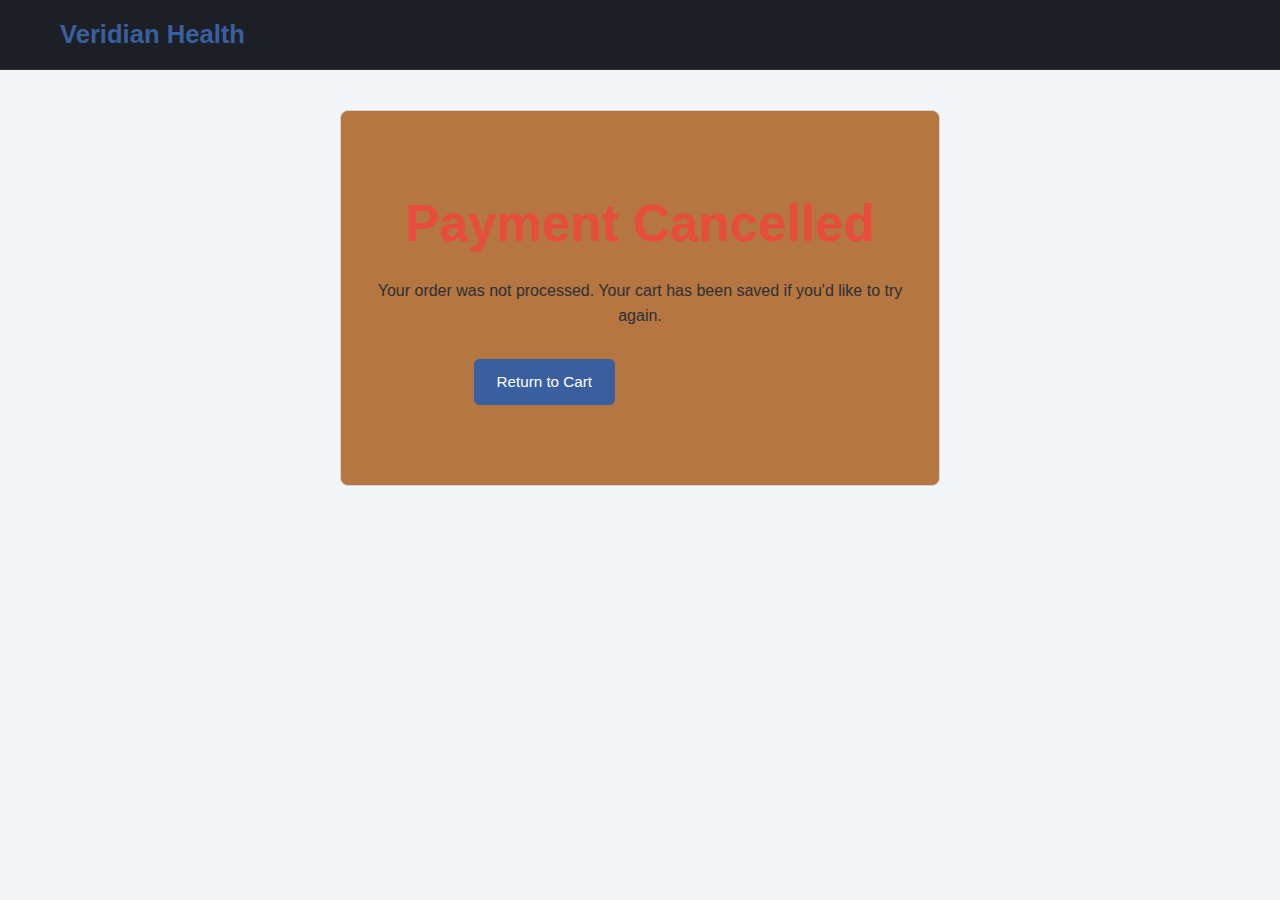
<file: Playground/Project Website/cancel.html>
<!DOCTYPE html>
<html lang="en">
<head>
    <meta charset="UTF-8">
    <meta name="viewport" content="width=device-width, initial-scale=1.0">
    <title>Payment Cancelled | Veridian Health</title>
    <link rel="stylesheet" href="style.css">
     <style>
        .status-page { padding: 80px 20px; text-align: center; max-width: 600px; margin: 40px auto; background-color: var(--secondary-color); border-radius: 8px; border: 1px solid var(--border-color); }
        .status-page h1 { color: var(--error-color); margin-bottom: 20px; }
         .status-page p { margin-bottom: 30px; }
    </style>
</head>
<body>
    <!-- Optional: Include Header -->
    <header class="sticky-header"> <!-- Simple header example -->
        <div class="container header-container"> <div class="logo"><a href="index.html">Veridian Health</a></div> </div>
     </header>

    <main class="status-page container">
        <h1>Payment Cancelled</h1>
        <p>Your order was not processed. Your cart has been saved if you'd like to try again.</p>
        <a href="cart.html" class="btn btn-primary">Return to Cart</a>
        <a href="index.html" class="btn btn-secondary">Return to Homepage</a>
    </main>

    <!-- Optional: Include Footer -->
</body>
</html>
</file>
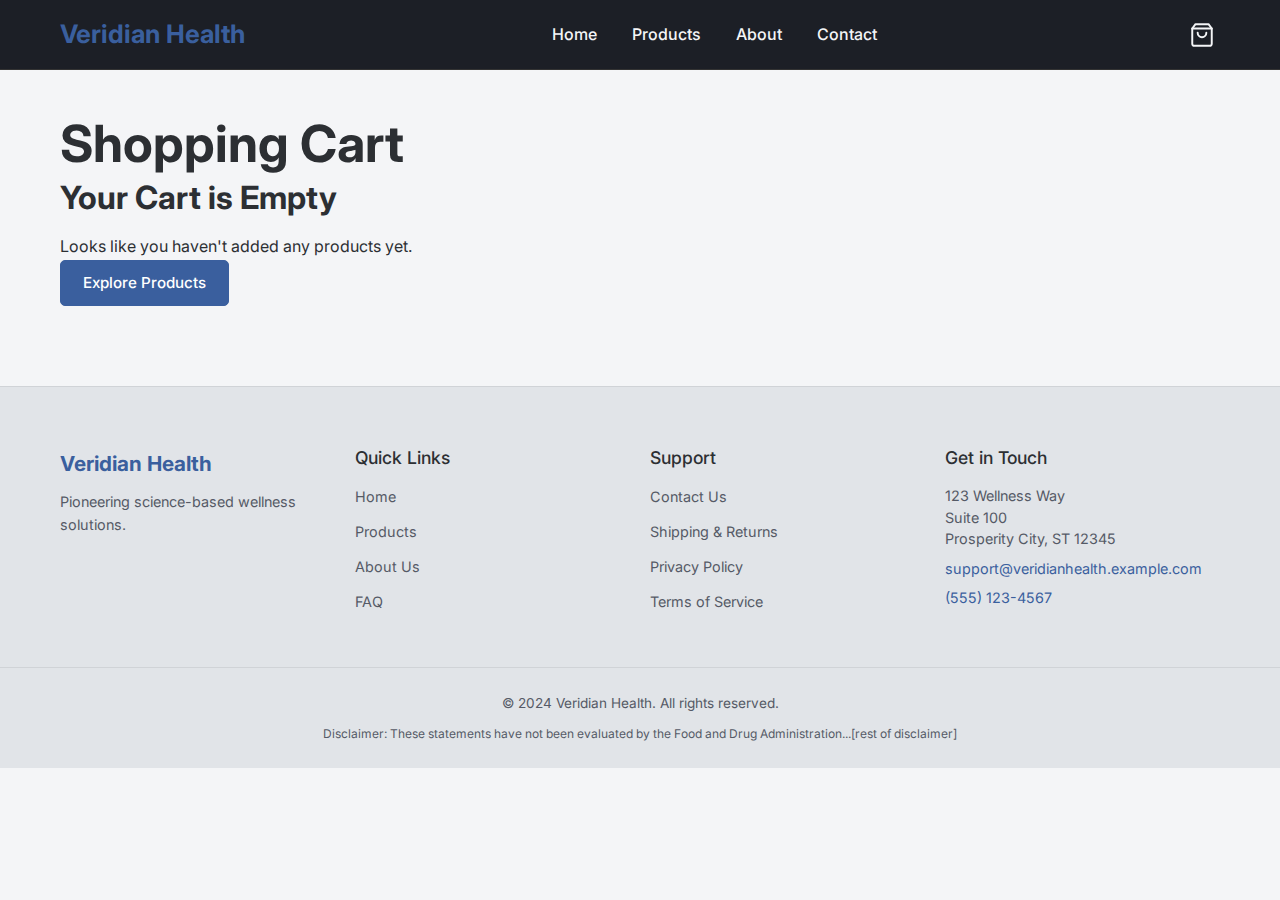
<file: Playground/Project Website/cart.html>
<!DOCTYPE html>
<html lang="en">
<head>
    <meta charset="UTF-8">
    <meta name="viewport" content="width=device-width, initial-scale=1.0">
    <title>Shopping Cart | Veridian Health</title>
    <link rel="preconnect" href="https://fonts.googleapis.com">
    <link rel="preconnect" href="https://fonts.gstatic.com" crossorigin>
    <link href="https://fonts.googleapis.com/css2?family=Inter:wght@300;400;500;700&display=swap" rel="stylesheet">
    <link rel="stylesheet" href="style.css">
</head>
<body>

    <!-- Sticky Header -->
     <header class="sticky-header">
         <div class="container header-container">
            <div class="logo">
                <a href="index.html">Veridian Health</a>
            </div>
            <nav class="main-nav">
                <ul>
                    <li><a href="index.html">Home</a></li>
                    <li><a href="products.html">Products</a></li>
                    <li><a href="index.html#about">About</a></li>
                    <li><a href="index.html#contact">Contact</a></li>
                </ul>
            </nav>
            <div class="header-actions">
                <div class="cart-container">
                    <button type="button" class="cart-icon" aria-label="Shopping Cart">
                        <svg xmlns="http://www.w3.org/2000/svg" width="24" height="24" viewBox="0 0 24 24" fill="none" stroke="currentColor" stroke-width="2" stroke-linecap="round" stroke-linejoin="round" class="feather feather-shopping-bag"><path d="M6 2L3 6v14a2 2 0 0 0 2 2h14a2 2 0 0 0 2-2V6l-3-4z"></path><line x1="3" y1="6" x2="21" y2="6"></line><path d="M16 10a4 4 0 0 1-8 0"></path></svg>
                        <span class="cart-count">0</span>
                    </button>
                    <!-- Cart Dropdown -->
                    <div class="cart-dropdown">
                        <div class="cart-items"><p class="cart-empty-msg">Your cart is empty.</p></div>
                        <div class="cart-summary">
                            <p>Subtotal: <span class="cart-total">$0.00</span></p>
                            <a href="cart.html" class="btn btn-secondary btn-small view-cart-btn">View Cart</a>
                        </div>
                        <button type="button" class="clear-cart-btn" disabled>Clear Cart</button>
                    </div>
                </div>
                <button class="mobile-menu-toggle" aria-label="Toggle Menu"><span></span><span></span><span></span></button>
            </div>
        </div>
    </header>

    <main class="cart-page container">
        <h1>Shopping Cart</h1>

        <!-- This div wraps the table and summary, hidden when cart is empty -->
        <div id="cart-contents" style="display: none;"> <!-- Initially hidden -->
            <div class="cart-page-wrapper">
                <!-- Cart Items Table -->
                <div class="cart-table-container">
                    <table class="cart-table" id="cart-table">
                        <thead>
                            <tr>
                                <th colspan="2">Product</th>
                                <th>Price</th>
                                <th>Quantity</th>
                                <th>Total</th>
                                <th>Remove</th>
                            </tr>
                        </thead>
                        <tbody id="cart-items-body">
                            <!-- Populated by JS -->
                        </tbody>
                    </table>
                </div>

              <!-- cart.html -->
                <!-- Cart Summary Box -->
                <div class="cart-summary-box">
                    <h2>Order Summary</h2>
                    <div class="summary-line">
                        <span>Subtotal</span>
                        <span id="cart-subtotal">$0.00</span>
                    </div>
                    <div class="summary-line">
                        <span>Shipping</span>
                        <span>Calculated at checkout</span>
                    </div>
                    <div class="summary-line total-line">
                        <span>Grand Total</span>
                        <span id="cart-grand-total">$0.00</span>
                    </div>

                    <!-- NEW: Email Input Field -->
                    <div class="email-input-group">
                        <label for="customer-email">Email for receipt:</label>
                        <input type="email" id="customer-email" name="customer-email" placeholder="you@example.com" required>
                    </div>
                    <!-- END NEW -->

                    <button id="checkout-btn" class="btn btn-primary btn-large checkout-btn-full" disabled>
                        Proceed to Checkout
                    </button>
                     <a href="products.html" class="continue-shopping-link">
                       ← Continue Shopping
                    </a>
                </div>
            </div>
        </div>

        <!-- Empty Cart Message - Shown when cart is empty -->
        <div id="empty-cart-message" class="empty-cart-container" style="display: none;"> <!-- Initially hidden -->
            <h2>Your Cart is Empty</h2>
            <p>Looks like you haven't added any products yet.</p>
            <a href="products.html" class="btn btn-primary">Explore Products</a>
        </div>

    </main>

    <!-- Footer -->
    <footer id="contact">
        <!-- Footer content remains the same -->
        <div class="container footer-container">
            <div class="footer-logo"> Veridian Health <p>Pioneering science-based wellness solutions.</p></div>
            <nav class="footer-nav"><h4>Quick Links</h4><ul><li><a href="index.html">Home</a></li><li><a href="products.html">Products</a></li><li><a href="about-us.html">About Us</a></li><li><a href="#faq">FAQ</a></li></ul></nav>
            <nav class="footer-nav"><h4>Support</h4><ul><li><a href="#contact-info">Contact Us</a></li><li><a href="#shipping">Shipping & Returns</a></li><li><a href="#privacy">Privacy Policy</a></li><li><a href="#tos">Terms of Service</a></li></ul></nav>
            <div class="footer-contact"><h4>Get in Touch</h4><p>123 Wellness Way<br>Suite 100<br>Prosperity City, ST 12345</p><p><a href="mailto:support@veridianhealth.example.com">support@veridianhealth.example.com</a></p><p><a href="tel:+15551234567">(555) 123-4567</a></p></div>
        </div>
        <div class="footer-bottom"><p>© 2024 Veridian Health. All rights reserved.</p><p class="disclaimer-footer">Disclaimer: These statements have not been evaluated by the Food and Drug Administration...[rest of disclaimer]</p></div>
    </footer>
    <script src="https://js.stripe.com/v3/"></script> 
    <script src="script.js"></script>
</body>
</html>
</file>
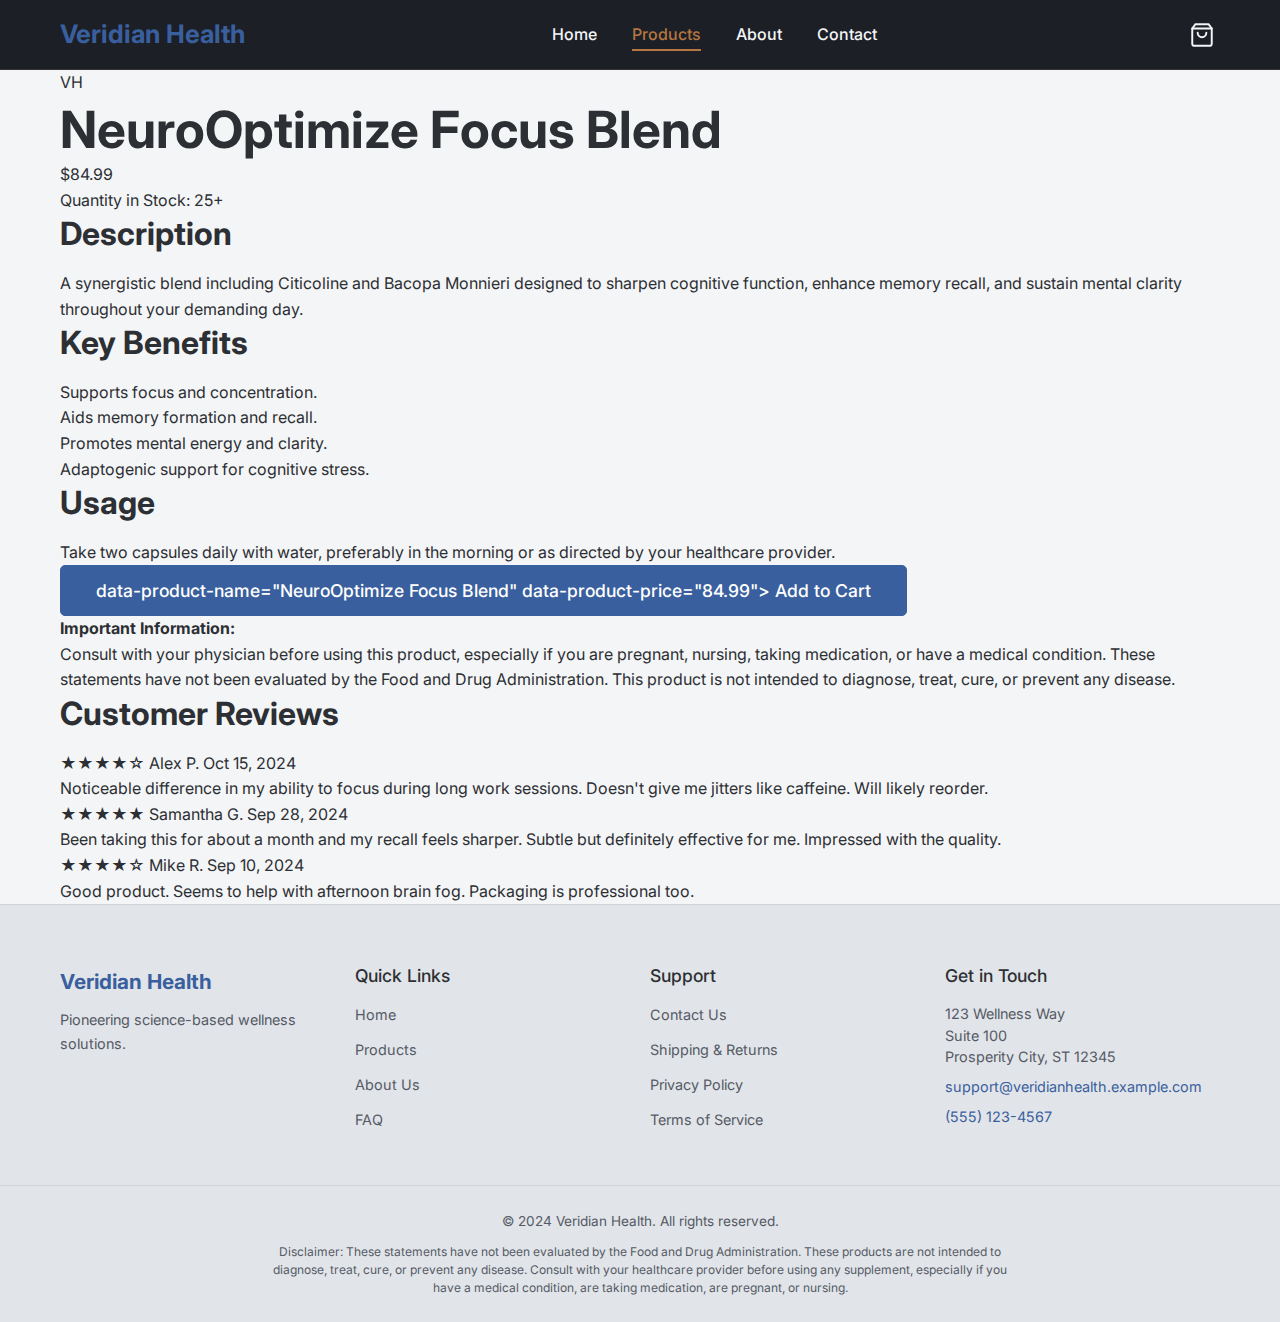
<file: Playground/Project Website/product-detail-base.html>
<!DOCTYPE html>
<html lang="en">
<head>
    <meta charset="UTF-8">
    <meta name="viewport" content="width=device-width, initial-scale=1.0">
    <!-- *** CHANGE TITLE PER PRODUCT *** -->
    <title>Product Name | Veridian Health</title>
    <link rel="preconnect" href="https://fonts.googleapis.com">
    <link rel="preconnect" href="https://fonts.gstatic.com" crossorigin>
    <link href="https://fonts.googleapis.com/css2?family=Inter:wght@300;400;500;700&display=swap" rel="stylesheet">
    <link rel="stylesheet" href="style.css">
</head>
<body>

    <!-- Sticky Header -->
    <header class="sticky-header">
        <div class="container header-container">
            <div class="logo">
                <a href="index.html">Veridian Health</a>
            </div>
            <nav class="main-nav">
                <ul>
                    <li><a href="index.html">Home</a></li>
                    <li><a href="products.html" class="active">Products</a></li> <!-- Mark Products active -->
                    <li><a href="index.html#about">About</a></li>
                    <li><a href="index.html#contact">Contact</a></li>
                </ul>
            </nav>
            <div class="header-actions">
                <div class="cart-container">
                    <button type="button" class="cart-icon" aria-label="Shopping Cart">
                        <svg xmlns="http://www.w3.org/2000/svg" width="24" height="24" viewBox="0 0 24 24" fill="none" stroke="currentColor" stroke-width="2" stroke-linecap="round" stroke-linejoin="round"><path d="M6 2L3 6v14a2 2 0 0 0 2 2h14a2 2 0 0 0 2-2V6l-3-4z"></path><line x1="3" y1="6" x2="21" y2="6"></line><path d="M16 10a4 4 0 0 1-8 0"></path></svg>
                        <span class="cart-count">0</span>
                    </button>
                    <div class="cart-dropdown">
                        <div class="cart-items">
                            <p class="cart-empty-msg">Your cart is empty.</p>
                            <!-- Cart items added by JS -->
                        </div>
                        <div class="cart-summary">
                            <p>Subtotal: <span class="cart-total">$0.00</span></p>
                            <a href="cart.html" class="btn btn-secondary btn-small view-cart-btn">View Cart</a>
                        </div>
                        <button type="button" class="clear-cart-btn" disabled>Clear Cart</button>
                    </div>
                </div>
                <button class="mobile-menu-toggle" aria-label="Toggle Menu"><span></span><span></span><span></span></button>
            </div>
        </div>
    </header>

    <!-- *** REPLACE ALL PLACEHOLDERS BELOW WITH ACTUAL PRODUCT INFO *** -->
    <main class="product-detail-page container">
        <div class="product-layout">
            <!-- Media Placeholder -->
            <div class="product-media">
                 <div class="media-placeholder">VH</div> <!-- Simple abstract visual -->
                 <!-- Or use an image: <img src="assets/product-image.jpg" alt="Product Name"> -->
            </div>

            <!-- Product Information -->
            <div class="product-info">
                <h1>NeuroOptimize Focus Blend</h1> <!-- Product Name -->
                <p class="price">$84.99</p>

                <!-- NEW: Stock Status -->
                <p class="stock-status">Quantity in Stock: <span class="stock-level">25+</span></p>
                <!-- Options: "Low Stock", "Out of Stock", or a number -->
                <!-- Can add a stock-level class to span for styling as low or sold out -->

                <section class="product-section">
                    <h2>Description</h2>
                    <p>A synergistic blend including Citicoline and Bacopa Monnieri designed to sharpen cognitive function, enhance memory recall, and sustain mental clarity throughout your demanding day.</p>
                </section>

                <section class="product-section">
                    <h2>Key Benefits</h2>
                    <ul>
                        <li>Supports focus and concentration.</li>
                        <li>Aids memory formation and recall.</li>
                        <li>Promotes mental energy and clarity.</li>
                        <li>Adaptogenic support for cognitive stress.</li>
                    </ul>
                </section>

                 <section class="product-section">
                    <h2>Usage</h2>
                    <p>Take two capsules daily with water, preferably in the morning or as directed by your healthcare provider.</p>
                </section>

                <div class="product-actions-detail">
                    <button
                        class="btn btn-primary btn-large add-to-cart-btn"
                        data-product-id="neuro01" <!-- *** CHANGE PER PRODUCT *** -->
                        data-product-name="NeuroOptimize Focus Blend" <!-- *** CHANGE PER PRODUCT *** -->
                        data-product-price="84.99"> <!-- *** CHANGE PER PRODUCT *** -->
                        Add to Cart
                    </button>
                </div>

                <div class="product-disclaimer">
                    <strong>Important Information:</strong>
                    <p>Consult with your physician before using this product, especially if you are pregnant, nursing, taking medication, or have a medical condition. These statements have not been evaluated by the Food and Drug Administration. This product is not intended to diagnose, treat, cure, or prevent any disease.</p>
                </div>
            </div>
        </div>

        <!-- NEW: Customer Reviews Section -->
        <section class="reviews-section">
            <h2>Customer Reviews</h2>
            <div class="reviews-list">
                <!-- Fake Review 1 -->
                <div class="review-item">
                    <div class="review-header">
                        <!-- Using text stars for simplicity. Could use SVGs or icon font -->
                        <span class="review-rating" title="4 out of 5 stars">★★★★☆</span>
                        <span class="review-author">Alex P.</span>
                        <span class="review-date">Oct 15, 2024</span>
                    </div>
                    <p class="review-body">Noticeable difference in my ability to focus during long work sessions. Doesn't give me jitters like caffeine. Will likely reorder.</p>
                </div>
                <!-- Fake Review 2 -->
                 <div class="review-item">
                    <div class="review-header">
                        <span class="review-rating" title="5 out of 5 stars">★★★★★</span>
                        <span class="review-author">Samantha G.</span>
                        <span class="review-date">Sep 28, 2024</span>
                    </div>
                    <p class="review-body">Been taking this for about a month and my recall feels sharper. Subtle but definitely effective for me. Impressed with the quality.</p>
                </div>
                 <!-- Fake Review 3 -->
                 <div class="review-item">
                    <div class="review-header">
                        <span class="review-rating" title="4 out of 5 stars">★★★★☆</span>
                        <span class="review-author">Mike R.</span>
                        <span class="review-date">Sep 10, 2024</span>
                    </div>
                    <p class="review-body">Good product. Seems to help with afternoon brain fog. Packaging is professional too.</p>
                </div>
                <!-- You can add more static reviews here -->
            </div>
             <!-- Optional: Add a link/button to "Write a Review" -->
             <!-- <div style="text-align: center; margin-top: 30px;"><a href="#write-review" class="btn btn-secondary">Write a Review</a></div> -->
        </section>
        <!-- ## END FAKE REVIEWS ## -->

    </main>

    <!-- Footer -->
    <footer id="contact">
         <div class="container footer-container">
           <div class="footer-logo"> Veridian Health <p>Pioneering science-based wellness solutions.</p></div>
           <nav class="footer-nav"><h4>Quick Links</h4><ul><li><a href="index.html">Home</a></li><li><a href="products.html">Products</a></li><li><a href="about-us.html">About Us</a></li><li><a href="#faq">FAQ</a></li></ul></nav>
           <nav class="footer-nav"><h4>Support</h4><ul><li><a href="#contact-info">Contact Us</a></li><li><a href="#shipping">Shipping & Returns</a></li><li><a href="#privacy">Privacy Policy</a></li><li><a href="#tos">Terms of Service</a></li></ul></nav>
           <div class="footer-contact"><h4>Get in Touch</h4><p>123 Wellness Way<br>Suite 100<br>Prosperity City, ST 12345</p><p><a href="mailto:support@veridianhealth.example.com">support@veridianhealth.example.com</a></p><p><a href="tel:+15551234567">(555) 123-4567</a></p></div>
       </div>
       <div class="footer-bottom"><p>© 2024 Veridian Health. All rights reserved.</p><p class="disclaimer-footer">Disclaimer: These statements have not been evaluated by the Food and Drug Administration. These products are not intended to diagnose, treat, cure, or prevent any disease. Consult with your healthcare provider before using any supplement, especially if you have a medical condition, are taking medication, are pregnant, or nursing.</p></div>
    </footer>

    <!-- Scripts -->
    <script src="https://js.stripe.com/v3/"></script> <!-- Stripe.js -->
    <script src="script.js"></script>
</body>
</html>
</file>
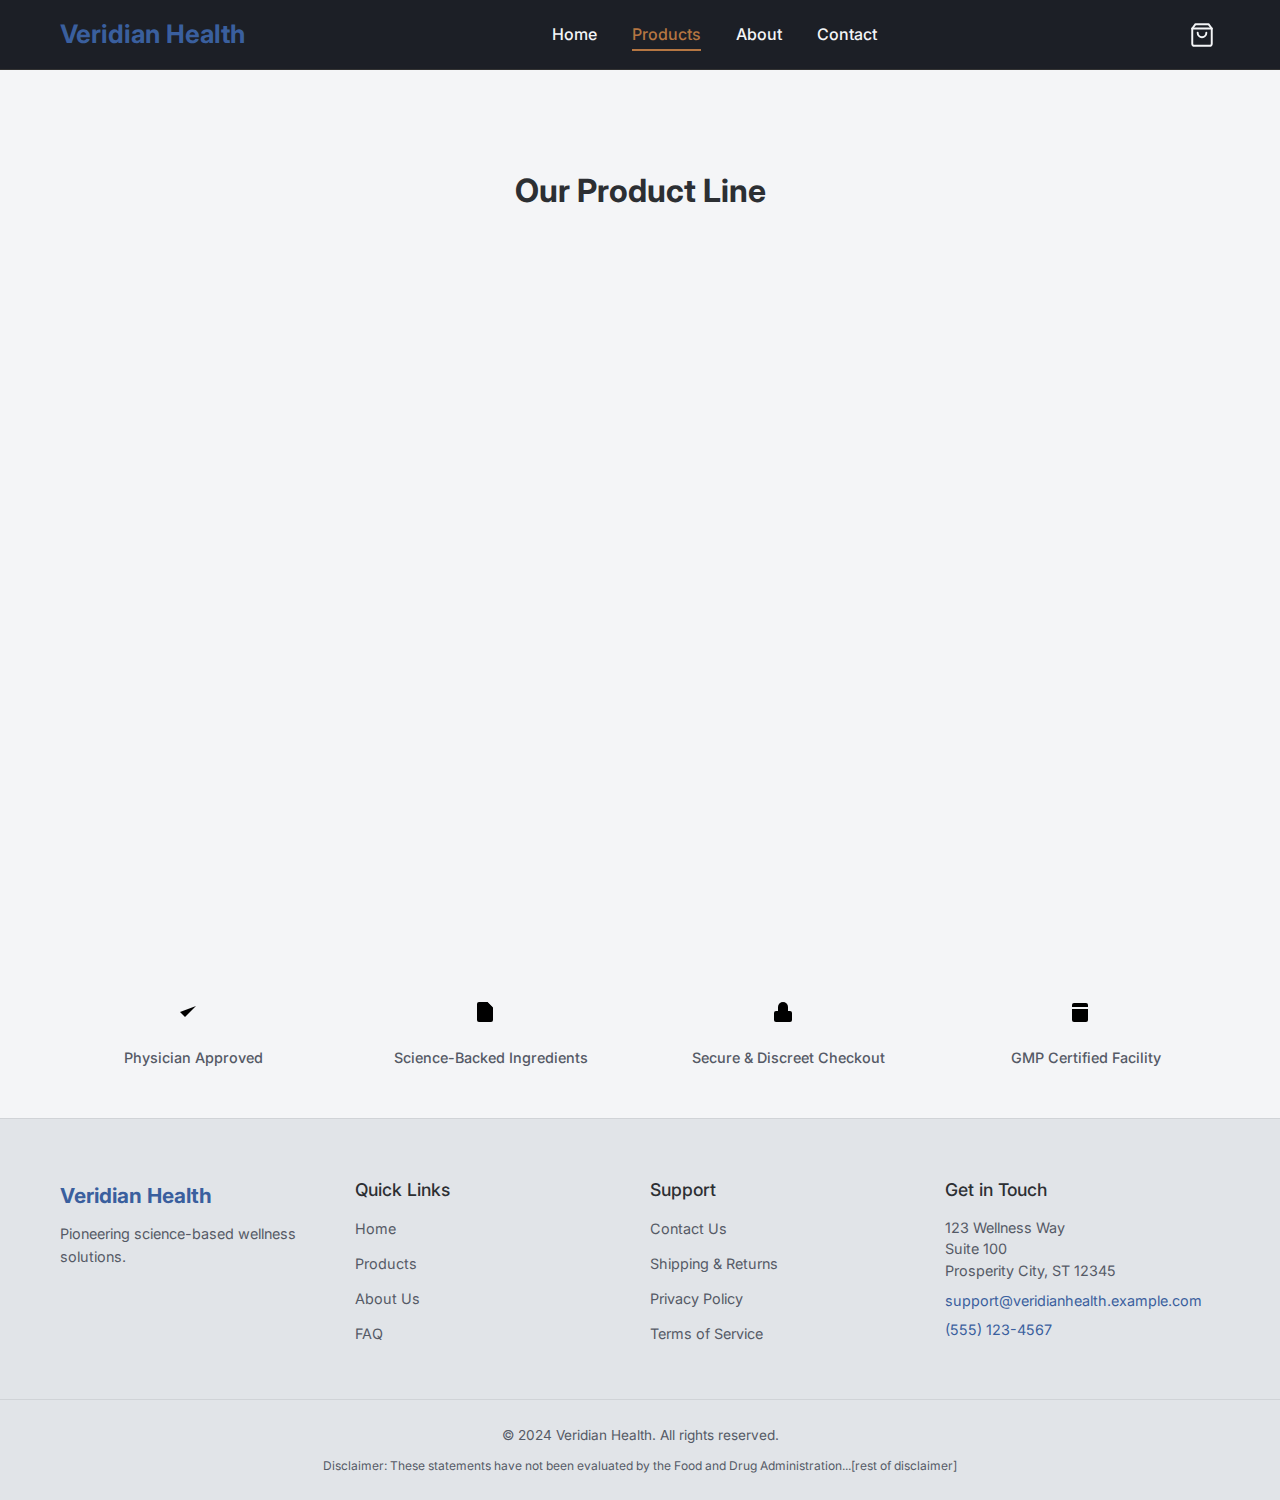
<file: Playground/Project Website/products.html>
<!DOCTYPE html>
<html lang="en">
<head>
    <meta charset="UTF-8">
    <meta name="viewport" content="width=device-width, initial-scale=1.0">
    <title>Our Products | Veridian Health</title>
    <link rel="preconnect" href="https://fonts.googleapis.com">
    <link rel="preconnect" href="https://fonts.gstatic.com" crossorigin>
    <link href="https://fonts.googleapis.com/css2?family=Inter:wght@300;400;500;700&display=swap" rel="stylesheet">
    <link rel="stylesheet" href="style.css">
</head>
<body>

    <!-- Sticky Header -->
    <header class="sticky-header">
         <div class="container header-container">
            <div class="logo">
                <a href="index.html">Veridian Health</a>
            </div>
            <nav class="main-nav">
                <ul>
                    <li><a href="index.html">Home</a></li>
                    <li><a href="products.html" class="active">Products</a></li> <!-- Active state -->
                    <li><a href="index.html#about">About</a></li>
                    <li><a href="index.html#contact">Contact</a></li>
                </ul>
            </nav>
            <div class="header-actions">
                <div class="cart-container">
                    <button type="button" class="cart-icon" aria-label="Shopping Cart">
                        <svg xmlns="http://www.w3.org/2000/svg" width="24" height="24" viewBox="0 0 24 24" fill="none" stroke="currentColor" stroke-width="2" stroke-linecap="round" stroke-linejoin="round" class="feather feather-shopping-bag"><path d="M6 2L3 6v14a2 2 0 0 0 2 2h14a2 2 0 0 0 2-2V6l-3-4z"></path><line x1="3" y1="6" x2="21" y2="6"></line><path d="M16 10a4 4 0 0 1-8 0"></path></svg>
                        <span class="cart-count">0</span>
                    </button>
                    <!-- Cart Dropdown -->
                    <div class="cart-dropdown">
                        <div class="cart-items"><p class="cart-empty-msg">Your cart is empty.</p></div>
                        <div class="cart-summary">
                            <p>Subtotal: <span class="cart-total">$0.00</span></p>
                            <a href="cart.html" class="btn btn-secondary btn-small view-cart-btn">View Cart</a>
                        </div>
                        <button type="button" class="clear-cart-btn" disabled>Clear Cart</button>
                    </div>
                </div>
                <button class="mobile-menu-toggle" aria-label="Toggle Menu"><span></span><span></span><span></span></button>
            </div>
        </div>
    </header>

    <main>
        <!-- Product Listing Section -->
        <section id="all-products" class="product-showcase container">
            <h2 style="margin-bottom: 50px;">Our Product Line</h2>
            <div class="product-grid">
                <!-- Product 1: NeuroOptimize -->
                <div class="product-card">
                    <h3>NeuroOptimize Focus Blend</h3>
                    <p class="price">$84.99</p>
                    <p>Sharpen cognitive function, enhance memory recall, and sustain mental clarity with Citicoline and Bacopa Monnieri.</p>
                    <div class="product-actions">
                        <a href="product-detail-neuro.html" class="btn btn-secondary">Learn More</a>
                        <button class="btn btn-primary add-to-cart-btn" data-product-id="neuro01" data-product-name="NeuroOptimize Focus Blend" data-product-price="84.99">Add to Cart</button>
                    </div>
                </div>
                <!-- Product 2: MitoCharge -->
                <div class="product-card">
                    <h3>MitoCharge ATP Support</h3>
                    <p class="price">$79.50</p>
                    <p>Boost mitochondrial efficiency and cellular energy production with CoQ10 and PQQ for improved stamina.</p>
                    <div class="product-actions">
                        <a href="product-detail-mito.html" class="btn btn-secondary">Learn More</a>
                        <button class="btn btn-primary add-to-cart-btn" data-product-id="mito01" data-product-name="MitoCharge ATP Support" data-product-price="79.50">Add to Cart</button>
                    </div>
                </div>
                <!-- Product 3: Restore & Repair -->
                <div class="product-card">
                    <h3>Restore & Repair Complex</h3>
                    <p class="price">$92.00</p>
                    <p>Support recovery and comfort post-exertion with Curcumin and Magnesium Glycinate.</p>
                    <div class="product-actions">
                        <a href="product-detail-restore.html" class="btn btn-secondary">Learn More</a>
                        <button class="btn btn-primary add-to-cart-btn" data-product-id="restore01" data-product-name="Restore & Repair Complex" data-product-price="92.00">Add to Cart</button>
                    </div>
                </div>
                <!-- Product 4: Serene Sleep -->
                <div class="product-card">
                    <h3>Serene Sleep Formula</h3>
                    <p class="price">$75.00</p>
                    <p>Promote restful sleep and relaxation with L-Theanine, Apigenin, and Magnesium for optimal overnight recovery.</p>
                    <div class="product-actions">
                        <a href="product-detail-sleep.html" class="btn btn-secondary">Learn More</a>
                        <button class="btn btn-primary add-to-cart-btn" data-product-id="sleep01" data-product-name="Serene Sleep Formula" data-product-price="75.00">Add to Cart</button>
                    </div>
                </div>
                 <!-- Product 5: ImmunoGuard -->
                 <div class="product-card">
                    <h3>ImmunoGuard Defense</h3>
                    <p class="price">$68.50</p>
                    <p>Strengthen your body's natural defenses with Vitamin C, Zinc, Quercetin, and Elderberry extract.</p>
                    <div class="product-actions">
                        <a href="product-detail-immune.html" class="btn btn-secondary">Learn More</a>
                        <button class="btn btn-primary add-to-cart-btn" data-product-id="immune01" data-product-name="ImmunoGuard Defense" data-product-price="68.50">Add to Cart</button>
                    </div>
                </div>
                 <!-- Product 6: GutBalance -->
                 <div class="product-card">
                    <h3>GutBalance Probiotic</h3>
                    <p class="price">$72.00</p>
                    <p>Support digestive health and microbiome balance with a high-potency blend of diverse probiotic strains.</p>
                    <div class="product-actions">
                        <a href="product-detail-gut.html" class="btn btn-secondary">Learn More</a>
                        <button class="btn btn-primary add-to-cart-btn" data-product-id="gut01" data-product-name="GutBalance Probiotic" data-product-price="72.00">Add to Cart</button>
                    </div>
                </div>
            </div>
        </section>

        <!-- Trust Badges Section -->
        <section class="trust-badges">
            <!-- Content is the same as index.html -->
            <div class="container trust-container">
                <div class="trust-item"><svg><polyline points="20 6 9 17 4 12"></polyline></svg><span>Physician Approved</span></div>
                <div class="trust-item"><svg><path d="M14.5 2H6a2 2 0 0 0-2 2v16a2 2 0 0 0 2 2h12a2 2 0 0 0 2-2V7.5L14.5 2z"></path><polyline points="14 2 14 8 20 8"></polyline><line x1="16" y1="13" x2="8" y2="13"></line><line x1="16" y1="17" x2="8" y2="17"></line><line x1="10" y1="9" x2="8" y2="9"></line></svg><span>Science-Backed Ingredients</span></div>
                <div class="trust-item"><svg><rect x="3" y="11" width="18" height="11" rx="2" ry="2"></rect><path d="M7 11V7a5 5 0 0 1 10 0v4"></path></svg><span>Secure & Discreet Checkout</span></div>
                <div class="trust-item"><svg><path d="M20 9v11a2 2 0 0 1-2 2H6a2 2 0 0 1-2-2V9"/><path d="M20 7V5a2 2 0 0 0-2-2H6a2 2 0 0 0-2 2v2"/><path d="M12 18h.01"/><path d="M12 14h.01"/><path d="M16 14h.01"/><path d="M8 14h.01"/><path d="M16 18h.01"/><path d="M8 18h.01"/></svg><span>GMP Certified Facility</span></div>
            </div>
        </section>
    </main>

    <!-- Footer -->
    <footer id="contact">
        <!-- Footer content remains the same -->
        <div class="container footer-container">
            <div class="footer-logo"> Veridian Health <p>Pioneering science-based wellness solutions.</p></div>
            <nav class="footer-nav"><h4>Quick Links</h4><ul><li><a href="index.html">Home</a></li><li><a href="products.html">Products</a></li><li><a href="about-us.html">About Us</a></li><li><a href="#faq">FAQ</a></li></ul></nav>
            <nav class="footer-nav"><h4>Support</h4><ul><li><a href="#contact-info">Contact Us</a></li><li><a href="#shipping">Shipping & Returns</a></li><li><a href="#privacy">Privacy Policy</a></li><li><a href="#tos">Terms of Service</a></li></ul></nav>
            <div class="footer-contact"><h4>Get in Touch</h4><p>123 Wellness Way<br>Suite 100<br>Prosperity City, ST 12345</p><p><a href="mailto:support@veridianhealth.example.com">support@veridianhealth.example.com</a></p><p><a href="tel:+15551234567">(555) 123-4567</a></p></div>
        </div>
        <div class="footer-bottom"><p>© 2024 Veridian Health. All rights reserved.</p><p class="disclaimer-footer">Disclaimer: These statements have not been evaluated by the Food and Drug Administration...[rest of disclaimer]</p></div>
    </footer>

    <script src="script.js"></script>
</body>
</html>
</file>
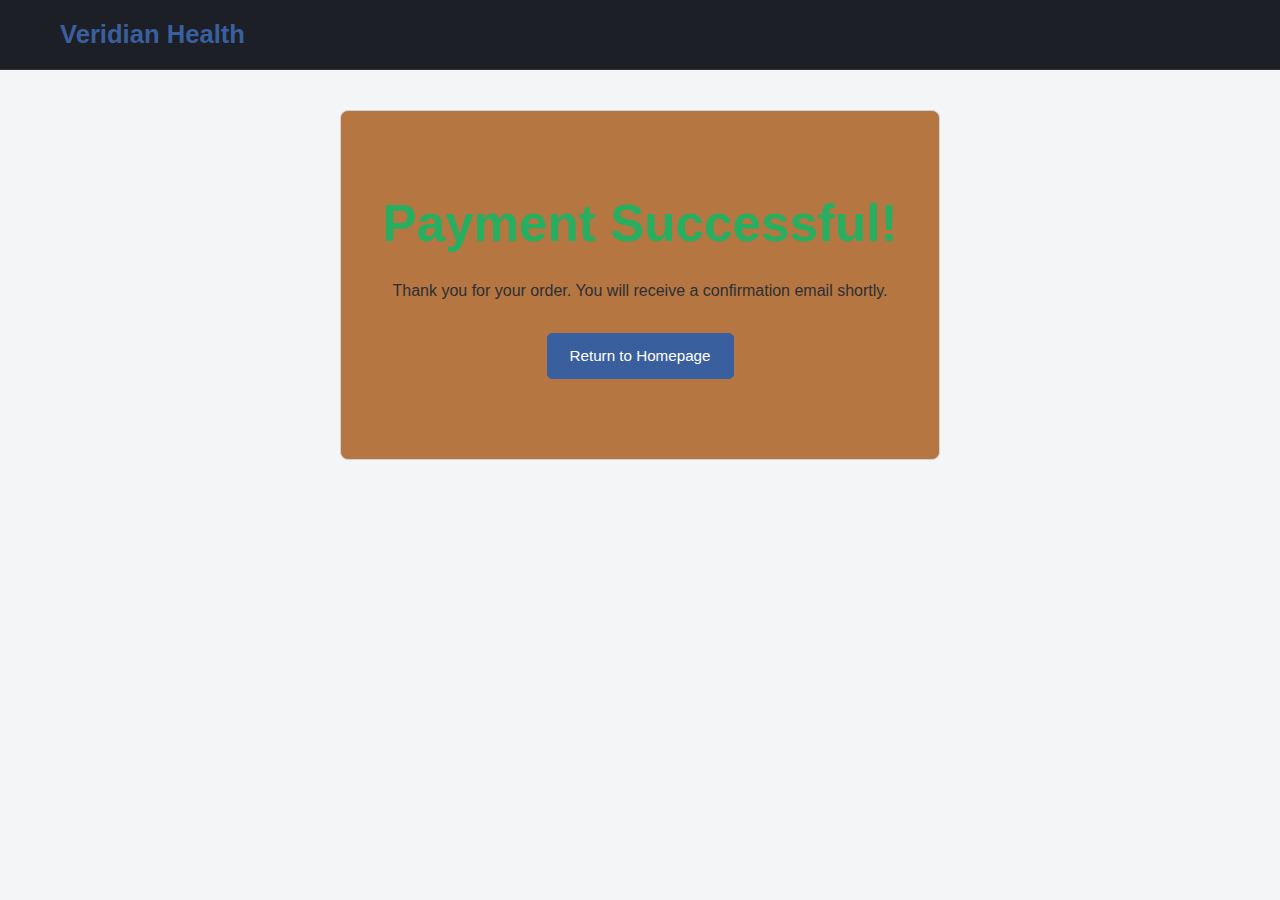
<file: Playground/Project Website/success.html>
<!DOCTYPE html>
<html lang="en">
<head>
    <meta charset="UTF-8">
    <meta name="viewport" content="width=device-width, initial-scale=1.0">
    <title>Payment Successful | Veridian Health</title>
    <link rel="stylesheet" href="style.css">
    <style>
        .status-page { padding: 80px 20px; text-align: center; max-width: 600px; margin: 40px auto; background-color: var(--secondary-color); border-radius: 8px; border: 1px solid var(--border-color); }
        .status-page h1 { color: var(--success-color); margin-bottom: 20px; }
        .status-page p { margin-bottom: 30px; }
    </style>
</head>
<body>
    <!-- Optional: Include Header -->
     <header class="sticky-header"> <!-- Simple header example -->
        <div class="container header-container"> <div class="logo"><a href="index.html">Veridian Health</a></div> </div>
     </header>

    <main class="status-page container">
        <h1>Payment Successful!</h1>
        <p>Thank you for your order. You will receive a confirmation email shortly.</p>
        <a href="index.html" class="btn btn-primary">Return to Homepage</a>
    </main>

    <!-- Optional: Include Footer -->
</body>
</html>
</file>
<file: style.css>
/* === MOBILE FIRST CSS === */

/* --- Global Reset & Base Styles (Mobile Base) --- */
*, *::before, *::after { box-sizing: border-box; margin: 0; padding: 0; }
html { scroll-behavior: smooth; font-size: 16px; }
body {
    font-family: 'Inter', sans-serif;
    line-height: 1.6;
    color: var(--text-primary);
    background-color: var(--bg-light);
    -webkit-font-smoothing: antialiased;
    -moz-osx-font-smoothing: grayscale;
    overflow-x: hidden; /* Prevent horizontal scroll */
    display: flex; /* Make body a flex container */
    flex-direction: column; /* Stack children vertically */
    min-height: 100vh; /* Ensure body takes at least full viewport height */
}
main {
    flex-grow: 1; /* Allow main content to grow and push footer down */
    display: block; /* Ensure main is treated as a block element */
}
a { text-decoration: none; color: var(--link-color); transition: color 0.3s ease; }
a:hover { color: var(--link-hover-color); }
ul { list-style: none; }
img, video { max-width: 100%; height: auto; display: block; }
button { cursor: pointer; border: none; background: none; font-family: inherit; font-size: inherit; color: inherit; padding: 0; }
/* Add type=button styling baseline */
button[type="button"] { /* Add specific styles if needed */ }

h1, h2, h3, h4, h5, h6 { line-height: 1.3; font-weight: 700; color: var(--heading-color); margin-bottom: 0.75em; }
h1 { font-size: clamp(1.8rem, 6vw, 2.5rem); }
h2 { font-size: clamp(1.5rem, 5vw, 2.1rem); } /* Slightly increased max */
h3 { font-size: 1.2rem; }
h4 { font-size: 1.1rem; }
p { margin-bottom: 1em; color: var(--text-secondary); }
p:last-child { margin-bottom: 0; }

/* --- Color Palette & Variables (CogniVara Theme) --- */
:root {
  /* Core Palette */
  --bg-dark: #1C1F26; /* Dark blue/grey - Header */
  --primary-accent-blue: #5A7D9A; /* Softer Slate Blue - Buttons, Links, Accents */
  --secondary-accent-teal: #4DB6AC; /* Teal Accent - Secondary Buttons, Highlights */
  --surface-bg: #E1E4E8; /* Light grey - Surface backgrounds, Footer */
  --bg-light: #F4F5F7; /* Very light grey/off-white - Main background */
  --card-bg: #FFFFFF; /* White - Card backgrounds */

  /* Text Colors */
  --text-primary: #2C2F33; /* Dark grey/black - Headings, primary text */
  --text-secondary: #555A66; /* Mid grey - Body text, secondary info */
  --light-text: #FFFFFF; /* White - Text on dark backgrounds */

  /* Utility & Semantic Colors */
  --border-color-new: #D0D3D7; /* Light grey border - Use this for softer borders */
  --accent-highlight: #F5A623; /* Bright accent - Cart count, Badges (Keeping orange for now) */
  --primary-hover-color: #48657C; /* Darker Slate Blue for hover */
  --secondary-hover-color: #3E948A; /* Darker Teal for hover */
  --success-color: #27ae60; /* Green */
  --error-color: #e74c3c; /* Red */

  /* Mapping to Semantic Variables */
  --primary-color: var(--primary-accent-blue);
  --secondary-color: var(--secondary-accent-teal); /* Updated mapping */
  --heading-color: var(--text-primary);
  --text-color: var(--text-primary);
  --subtle-text-color: var(--text-secondary);
  --bg-color: var(--bg-light);
  --surface-color: var(--surface-bg);
  --border-color: var(--border-color-new);
  --header-bg: var(--bg-dark);
  --header-text-color: var(--bg-light);
  --footer-bg: var(--surface-color);
  --footer-text-color: var(--text-secondary);
  --link-color: var(--primary-accent-blue);
  --link-hover-color: var(--primary-hover-color);
  --badge-bg: var(--accent-highlight);
  --badge-text: var(--bg-dark);

  /* Sizing & Transitions */
  --header-height-mobile: 60px;
  --header-height-desktop: 70px;
  --transition-speed: 0.3s;
}

/* --- Layout & Containers (Mobile Base) --- */
.container { width: 100%; max-width: 1200px; margin-left: auto; margin-right: auto; padding-left: 20px; padding-right: 20px; }
section { padding: 50px 0; } /* Increased base vertical padding */

/* --- Header (Mobile Base) --- */
.sticky-header {
    position: sticky; top: 0; left: 0; width: 100%; z-index: 1000;
    background-color: var(--header-bg);
    border-bottom: 1px solid rgba(255, 255, 255, 0.1); /* Subtle border */
    height: var(--header-height-mobile);
    transition: box-shadow var(--transition-speed) ease, height var(--transition-speed) ease;
}
.sticky-header.scrolled { box-shadow: 0 4px 15px rgba(0, 0, 0, 0.15); } /* More noticeable shadow */

.header-container {
    display: flex;
    justify-content: space-between;
    align-items: center;
    height: 100%;
    gap: 15px; /* Add gap for spacing */
}

.logo a {
    font-weight: 700; /* Keep weight bold */
    font-size: 1.4rem; /* Slightly adjust size if needed */
    color: var(--header-text-color); /* Use light text color for contrast */
    flex-shrink: 0; /* Prevent logo from shrinking */
    text-decoration: none; /* Ensure no underline */
    letter-spacing: 0.5px; /* Add subtle letter spacing */
    text-transform: uppercase; /* Uppercase for style */
    transition: color 0.3s ease; /* Add transition */
}
.logo a:hover {
    color: var(--secondary-color); /* Teal hover color */
}

/* Mobile Navigation - Hidden by default */
.main-nav {
    display: none;
    position: absolute;
    top: var(--header-height-mobile); /* Position below header */
    left: 0; right: 0;
    background-color: var(--surface-bg);
    box-shadow: 0 4px 10px rgba(0,0,0,0.1);
    border-top: 1px solid var(--border-color);
    z-index: 999; /* Below header but above content */
    max-height: calc(100vh - var(--header-height-mobile)); /* Limit height */
    overflow-y: auto; /* Allow scrolling if needed */
}
.main-nav.active { display: block; } /* Show when active */

.main-nav ul {
    list-style: none; /* Redundant, but safe */
    padding: 0; margin: 0;
    display: flex;
    flex-direction: column;
}
.main-nav li { border-bottom: 1px solid var(--border-color); }
.main-nav li:last-child { border-bottom: none; }

.main-nav a {
    display: block;
    padding: 15px 20px;
    width: 100%;
    color: var(--text-primary);
    font-weight: 500;
    text-decoration: none;
    transition: background-color var(--transition-speed) ease, color var(--transition-speed) ease;
}
.main-nav a:hover,
.main-nav a.active { /* Style for active link and hover */
    color: var(--primary-color);
    background-color: var(--bg-light);
}

/* Mobile Menu Toggle Button */
.mobile-menu-toggle {
    display: flex; /* Show on mobile */
    flex-direction: column;
    justify-content: space-between;
    width: 28px; /* Slightly smaller */
    height: 21px;
    cursor: pointer;
    margin-left: 5px; /* Reduced margin */
    background: none; border: none; padding: 0; /* Reset button styles */
}
.mobile-menu-toggle span {
    display: block; width: 100%; height: 3px;
    background-color: var(--header-text-color);
    border-radius: 3px;
    transition: all var(--transition-speed) ease-in-out;
    transform-origin: center; /* Ensure rotation happens around center */
}
/* Active state for X animation */
.mobile-menu-toggle.active span:nth-child(1) { transform: translateY(9px) rotate(45deg); }
.mobile-menu-toggle.active span:nth-child(2) { opacity: 0; transform: scaleX(0); }
.mobile-menu-toggle.active span:nth-child(3) { transform: translateY(-9px) rotate(-45deg); }

/* Header Actions (Cart, etc.) */
.header-actions { display: flex; align-items: center; gap: 15px; }

.cart-container { position: relative; }

.cart-icon {
    position: relative;
    color: var(--header-text-color);
    padding: 5px;
    background: none; border: none; cursor: pointer;
    transition: color var(--transition-speed) ease;
    display: inline-flex; /* Align icon nicely */
    align-items: center;
}
.cart-icon:hover { color: var(--secondary-color); }
.cart-icon svg { width: 24px; height: 24px; stroke-width: 1.8; vertical-align: middle; }

.cart-count {
    position: absolute;
    top: -6px; right: -9px; /* Fine-tune position */
    background-color: var(--accent-highlight);
    color: var(--badge-text);
    border-radius: 50%;
    width: 18px; height: 18px; /* Slightly larger */
    font-size: 0.7rem; /* Slightly larger font */
    font-weight: bold;
    display: flex; /* Use flex to center number */
    justify-content: center;
    align-items: center;
    line-height: 1;
    display: none; /* Hidden by default, shown by JS */
    border: 1px solid var(--header-bg); /* Add border to separate from icon */
}

/* Cart Dropdown */
.cart-dropdown {
    position: absolute;
    top: calc(100% + 15px); /* Increased gap */
    right: 0;
    width: calc(100vw - 40px); /* Adjust width for mobile */
    max-width: 340px; /* Max width on mobile */
    background-color: var(--card-bg);
    border: 1px solid var(--border-color);
    border-radius: 8px;
    box-shadow: 0 8px 25px rgba(44, 62, 80, 0.15);
    padding: 15px;
    z-index: 1100; /* Ensure it's above other content */
    opacity: 0;
    visibility: hidden;
    transform: translateY(10px);
    transition: opacity 0.25s ease, transform 0.25s ease, visibility 0.25s ease; /* Slightly faster transition */
}
.cart-dropdown.active {
    opacity: 1; visibility: visible; transform: translateY(0);
}

.cart-items {
    max-height: 250px; /* Limit height */
    overflow-y: auto; /* Enable scrollbar if needed */
    margin-bottom: 15px;
    padding-right: 10px; /* Space for scrollbar */
}
/* Custom Scrollbar */
.cart-items::-webkit-scrollbar { width: 6px; }
.cart-items::-webkit-scrollbar-track { background: #f1f1f1; border-radius: 3px;}
.cart-items::-webkit-scrollbar-thumb { background: #ccc; border-radius: 3px;}
.cart-items::-webkit-scrollbar-thumb:hover { background: #aaa; }

.cart-item {
    display: flex; justify-content: space-between; align-items: center;
    padding: 10px 0;
    border-bottom: 1px solid var(--border-color);
    font-size: 0.9rem;
}
.cart-item:last-child { border-bottom: none; }

.cart-item-details { flex-grow: 1; margin-right: 10px; }
.cart-item-name { display: block; font-weight: 500; margin-bottom: 3px; color: var(--text-primary); }
.cart-item-price { color: var(--primary-color); }
.cart-empty-msg { text-align: center; color: var(--subtle-text-color); padding: 20px 0; }

.cart-summary {
    margin-top: 15px; padding-top: 15px;
    border-top: 1px solid var(--border-color);
    display: flex; flex-direction: column; gap: 10px; align-items: stretch;
}
.cart-summary p { text-align: right; font-weight: 700; font-size: 1rem; color: var(--text-primary); margin-bottom: 5px; }
.cart-total { color: var(--primary-color); }

.view-cart-btn {
    width: 100%; /* Full width on mobile */
    text-align: center;
    margin-top: 5px; /* Space above button */
    color: var(--secondary-color);
    border-color: var(--secondary-color);
}
.view-cart-btn:hover { background-color: var(--secondary-color); color: var(--light-text); }
.view-cart-btn.disabled {
    border-color: #ccc; color: #aaa; background-color: transparent;
    pointer-events: none; cursor: default;
}

.clear-cart-btn {
    font-size: 0.8rem; padding: 6px 10px;
    background-color: var(--error-color); color: white; border-radius: 4px;
    transition: background-color var(--transition-speed) ease;
    align-self: flex-end; /* Position to the right */
    margin-top: 10px;
}
.clear-cart-btn:hover:not(:disabled) { background-color: #c0392b; }
.clear-cart-btn:disabled { background-color: #aaa; cursor: not-allowed; opacity: 0.7; }


/* --- Buttons --- */
.btn {
    display: inline-block; /* Allows margin/padding */
    padding: 10px 20px;
    font-size: 0.95rem; /* Base button size */
    font-weight: 500;
    text-align: center;
    border-radius: 8px; /* Slightly rounder corners */
    border: 1px solid transparent;
    cursor: pointer;
    transition: background-color var(--transition-speed) ease, border-color var(--transition-speed) ease, color var(--transition-speed) ease, transform var(--transition-speed) ease;
    line-height: 1.4; /* Ensure text vertical alignment */
}
.btn:hover { transform: translateY(-2px); /* Subtle lift */ }
.btn:active { transform: translateY(0); }

.btn-primary {
    background-color: var(--primary-color);
    border-color: var(--primary-color);
    color: var(--light-text);
}
.btn-primary:hover {
    background-color: var(--primary-hover-color);
    border-color: var(--primary-hover-color);
}

.btn-secondary {
    background-color: transparent;
    border-color: var(--secondary-color);
    color: var(--secondary-color);
}
.btn-secondary:hover {
    background-color: var(--secondary-color);
    border-color: var(--secondary-color);
    color: var(--light-text);
}
/* Specific sizes */
.btn-small { padding: 8px 15px; font-size: 0.85rem; }
.btn-large { padding: 14px 28px; font-size: 1.05rem; }
.cta-button { padding: 14px 28px; font-size: 1.05rem; } /* Same as large for hero */

/* --- Hero Section --- */
.hero {
    position: relative; height: auto; min-height: 70vh;
    padding: 80px 0 60px 0; /* More padding top */
    display: flex; align-items: center; justify-content: center; text-align: center;
    overflow: hidden; color: var(--light-text);
}
.hero-background { position: absolute; top: 0; left: 0; width: 100%; height: 100%; z-index: -1; }
.hero-background video { width: 100%; height: 100%; object-fit: cover; }
/* Darker overlay */
.hero-background::after {
    content: ''; position: absolute; top: 0; left: 0; width: 100%; height: 100%;
    background: linear-gradient(170deg, rgba(28, 31, 38, 0.85) 0%, rgba(50, 55, 65, 0.65) 100%); /* Darker gradient */
    z-index: 0;
}
.hero-content {
    position: relative; z-index: 1;
    max-width: 90%;
    /* Animation handled by JS observer */
    opacity: 0; /* Start hidden */
    color: var(--light-text); /* Ensure text is light */
}
.hero h1 { color: var(--light-text); margin-bottom: 0.6em; }
.hero p {
    color: var(--light-text); opacity: 0.9; /* Slightly less opaque */
    margin-bottom: 1.8em;
    font-size: 1.05rem; /* Slightly larger text */
    max-width: 600px; /* Limit width for readability */
    margin-left: auto; margin-right: auto;
}
.hero .cta-button {
    color: var(--light-text);
    background-color: var(--primary-color);
    border-color: var(--primary-color);
}
.hero .cta-button:hover {
    background-color: var(--primary-hover-color);
    border-color: var(--primary-hover-color);
}

/* --- Welcome Section --- */
.welcome-section {
    padding: 50px 20px; text-align: center;
    background-color: var(--surface-bg);
    border-bottom: 1px solid var(--border-color);
    opacity: 0; /* Start hidden for animation */
}
.welcome-section h2 { color: var(--text-primary); margin-bottom: 15px; }
.welcome-section p {
    color: var(--text-secondary); max-width: 90%;
    margin: 0 auto 25px auto;
    line-height: 1.7; font-size: 1rem;
}
.welcome-actions { display: flex; justify-content: center; gap: 10px; flex-wrap: wrap; }
.welcome-actions .btn { min-width: 150px; }

/* --- Product Showcase / Grid --- */
.product-showcase { padding: 50px 0; background-color: var(--bg-light); }
.product-showcase h2 { text-align: center; margin-bottom: 35px; }
.product-grid { display: grid; grid-template-columns: 1fr; gap: 25px; }

.product-card {
    background-color: var(--card-bg);
    border: 1px solid var(--border-color-new); /* Softer border */
    border-radius: 8px; padding: 25px;
    display: flex; flex-direction: column;
    transition: transform var(--transition-speed) ease, box-shadow var(--transition-speed) ease;
    opacity: 0; /* Start hidden for animation */
    position: relative; overflow: hidden;
    /* Animation handled by JS Observer */
}
.product-card:hover {
    transform: translateY(-5px);
    box-shadow: 0 8px 25px rgba(44, 47, 51, 0.08); /* Softer shadow */
}

/* Stagger animation delays (can be added via JS or inline style if needed) */
/* .product-grid .product-card:nth-child(1) { animation-delay: 0.1s; } */

.product-card h3 { color: var(--text-primary); margin-bottom: 8px; font-size: 1.15rem; }
.product-card .price { color: var(--primary-color); font-weight: 500; font-size: 1.05rem; margin-bottom: 10px; }
.product-card p:not(.price) { color: var(--text-secondary); font-size: 0.9rem; margin-bottom: 15px; flex-grow: 1; } /* Allow description to grow */
.product-actions { display: flex; gap: 10px; margin-top: auto; flex-wrap: wrap; }
.product-actions .btn { flex-grow: 1; font-size: 0.9rem; padding: 10px 15px; } /* Buttons grow on mobile */
.view-all-products { text-align: center; margin-top: 40px; }
/* 'Added' state for button */
.add-to-cart-btn.added {
    background-color: var(--success-color);
    border-color: var(--success-color);
    color: white;
    pointer-events: none; /* Disable clicks while in 'added' state */
}

/* --- About Snippet --- */
.about-snippet {
    padding: 50px 20px; background-color: var(--surface-bg); text-align: center;
    border-top: 1px solid var(--border-color);
    border-bottom: 1px solid var(--border-color);
    opacity: 0; /* Start hidden for animation */
}
.about-snippet h2 { color: var(--text-primary); margin-bottom: 15px; }
.about-snippet p {
    color: var(--text-secondary); max-width: 90%;
    margin: 0 auto 25px auto; line-height: 1.7; font-size: 1rem;
}

/* --- Trust Badges --- */
.trust-badges { background-color: var(--bg-light); padding: 40px 0; }
.trust-container {
    display: grid; grid-template-columns: repeat(2, 1fr); /* 2 columns mobile */
    gap: 30px 20px; /* Increased gap */
    align-items: start;
}
.trust-item {
    display: flex; flex-direction: column; align-items: center; text-align: center;
    color: var(--text-secondary);
    opacity: 0; /* Start hidden for animation */
}
.trust-item svg {
    width: 30px; height: 30px; margin-bottom: 10px;
    stroke-width: 1.5; color: var(--primary-color);
}
.trust-item span { font-weight: 500; font-size: 0.85rem; line-height: 1.4; }

/* --- Footer --- */
footer {
    background-color: var(--footer-bg); color: var(--footer-text-color);
    padding-top: 40px;
    font-size: 0.9rem;
    border-top: 1px solid var(--border-color);
    text-align: center; /* Center align mobile */
    margin-top: auto; /* Pushes footer down if main content is short */
}
.footer-container {
    display: grid; grid-template-columns: 1fr; gap: 30px;
    padding-bottom: 40px;
    align-items: center; /* Align center mobile */
}
.footer-logo { margin-bottom: 10px; }
.footer-logo a { /* If logo is a link */
    color: var(--primary-color); font-size: 1.4rem; font-weight: 700;
}
.footer-logo p { color: var(--footer-text-color); font-size: 0.9rem; margin-top: 5px; }
.footer-nav h4, .footer-contact h4 {
    margin-bottom: 12px; color: var(--text-primary); font-size: 1.05rem;
}
.footer-nav ul { display: flex; flex-direction: column; gap: 8px; align-items: center; }
.footer-nav a { color: var(--footer-text-color); }
.footer-nav a:hover { color: var(--primary-color); }
.footer-contact p { margin-bottom: 5px; line-height: 1.5; }
.footer-contact a { color: var(--primary-color); }
.footer-contact a:hover { color: var(--link-hover-color); }

.footer-bottom {
    border-top: 1px solid var(--border-color);
    padding: 20px 0;
    font-size: 0.8rem; color: var(--text-secondary); text-align: center;
}
.disclaimer-footer {
    margin-top: 8px; font-size: 0.75rem; /* Slightly larger */
    max-width: 90%; margin-left: auto; margin-right: auto; line-height: 1.4;
}

/* --- Cart Page --- */
.cart-page { padding: 30px 0 60px 0; }
.cart-page h1 { font-size: 1.8rem; margin-bottom: 30px; text-align: center; }

/* Wrapper for grid layout on desktop */
.cart-page-wrapper { display: grid; grid-template-columns: 1fr; gap: 30px; }

.cart-table-container {
    background-color: var(--card-bg);
    border: 1px solid var(--border-color-new); /* Softer border */
    border-radius: 8px;
    overflow-x: auto; /* Allow horizontal scroll on small screens if needed */
    box-shadow: 0 3px 10px rgba(0,0,0,0.05);
}
.cart-table { width: 100%; border-collapse: collapse; font-size: 0.9rem; }
.cart-table thead { background-color: var(--surface-bg); }
.cart-table th {
    padding: 12px 10px; /* Consistent padding */
    font-weight: 600; color: var(--text-primary);
    border-bottom: 2px solid var(--border-color); /* Stronger border */
    text-align: left; white-space: nowrap;
}
/* Adjust alignments */
.cart-table th:nth-child(3), /* Price */
.cart-table th:nth-child(5) { /* Total */
    text-align: right;
}
.cart-table th:nth-child(4) { text-align: center; } /* Quantity */
.cart-table th:nth-child(6) { width: 60px; text-align: center; } /* Remove */

/* Hide Product Image column on mobile if added */
.cart-table th:nth-child(2), .cart-table td:nth-child(2) { /*display: none;*/ }

.cart-table tbody tr { border-bottom: 1px solid var(--border-color); }
.cart-table tbody tr:last-child { border-bottom: none; }
.cart-table td { padding: 15px 10px; vertical-align: middle; }

.cart-item-info { display: flex; align-items: center; gap: 10px; }
.cart-item-name { font-weight: 500; color: var(--text-primary); }
.cart-item-price, .line-item-total { font-weight: 500; text-align: right; color: var(--primary-color); }
.line-item-total { color: var(--text-primary); } /* Total uses primary text */

.quantity-control { display: flex; justify-content: center; align-items: center; }
.quantity-input {
    width: 50px; /* Slightly wider */
    padding: 8px 5px; /* More padding */
    text-align: center;
    border: 1px solid var(--border-color);
    border-radius: 4px;
    font-size: 0.95rem;
    background-color: var(--bg-light);
    color: var(--text-primary);
    -moz-appearance: textfield; /* Hide spinner FF */
    transition: background-color 0.2s ease; /* Add transition */
}
.quantity-input:focus {
    background-color: white; /* Change background on focus */
}
.quantity-input::-webkit-outer-spin-button,
.quantity-input::-webkit-inner-spin-button { -webkit-appearance: none; margin: 0; } /* Hide spinner Chrome/Safari */

.remove-item-btn {
    display: block; margin: 0 auto; padding: 5px;
    color: var(--error-color); opacity: 0.7;
    transition: opacity 0.2s ease, transform 0.2s ease; /* Slightly faster transition */
}
.remove-item-btn svg { width: 18px; height: 18px; display: block; }
.remove-item-btn:hover { opacity: 1; transform: scale(1.15); } /* Slightly larger scale on hover */

/* Cart Summary Box */
.cart-summary-box {
    background-color: var(--surface-bg);
    padding: 25px; /* More padding */
    border-radius: 8px;
    border: 1px solid var(--border-color-new); /* Softer border */
    position: static; /* Static on mobile */
}
.cart-summary-box h2 {
    font-size: 1.4rem; margin-bottom: 20px; text-align: center;
    padding-bottom: 15px; border-bottom: 1px solid var(--border-color);
}
.summary-line {
    font-size: 1rem; /* Base size */
    margin-bottom: 15px; display: flex; justify-content: space-between;
}
.summary-line span:first-child { color: var(--text-secondary); }
.summary-line span:last-child { font-weight: 600; color: var(--text-primary); }
.summary-line.total-line {
    font-size: 1.15rem; /* Larger total */
    margin-top: 20px; padding-top: 20px;
    border-top: 1px solid var(--border-color);
    font-weight: 700;
}
.summary-line.total-line span:last-child { color: var(--primary-color); }

/* Email Input */
.email-input-group { margin-top: 20px; margin-bottom: 20px; text-align: left; }
.email-input-group label {
    font-size: 0.9rem; margin-bottom: 8px; display: block;
    color: var(--text-secondary); font-weight: 500;
}
.email-input-group input[type="email"] {
    width: 100%; padding: 10px 12px; font-size: 1rem;
    border: 1px solid var(--border-color); border-radius: 4px;
    background-color: white; color: var(--text-primary);
}
.email-input-group input[type="email"]:focus {
    border-color: var(--primary-color); outline: none;
    box-shadow: 0 0 0 2px rgba(58, 95, 158, 0.2);
}


.checkout-btn-full {
    width: 100%; margin-top: 20px; padding: 14px; font-size: 1.05rem;
}
.checkout-btn-full:disabled {
    background-color: #b0bec5; /* Muted color */
    border-color: #b0bec5;
    color: #eceff1;
    cursor: not-allowed; transform: none; /* No hover effect */
    opacity: 0.8;
}
.continue-shopping-link {
    margin-top: 20px; font-size: 0.9rem; color: var(--secondary-color);
    text-align: center; display: block; text-decoration: underline;
}
.continue-shopping-link:hover { color: var(--secondary-hover-color); }

/* Empty Cart Message */
#empty-cart-message { display: none; /* Hidden by default */ }
.empty-cart-container {
    background-color: var(--surface-bg); padding: 60px 20px; margin-top: 30px;
    text-align: center; border: 1px dashed var(--border-color); border-radius: 8px;
}
.empty-cart-container h2 { font-size: 1.5rem; color: var(--text-primary); margin-bottom: 15px; }
.empty-cart-container p { color: var(--text-secondary); margin-bottom: 25px; }


/* --- Product Detail Page --- */
.product-detail-page { padding: 30px 0 60px 0; background-color: var(--bg-light); }
.product-layout { display: grid; grid-template-columns: 1fr; gap: 30px; }
.product-media { position: static; max-width: 90%; margin: 0 auto; }
.media-placeholder {
    aspect-ratio: 1 / 1; background-color: var(--surface-bg);
    border-radius: 8px; display: flex; align-items: center; justify-content: center;
    font-size: 3rem; font-weight: 300; color: var(--primary-color);
    border: 1px solid var(--border-color-new); /* Softer border */
}
.product-info h1 { font-size: 1.8rem; margin-bottom: 10px; }
.product-info .price { font-size: 1.5rem; margin-bottom: 15px; color: var(--primary-color); }
.stock-status { font-size: 0.9rem; margin-bottom: 15px; color: var(--text-secondary); font-weight: 500; }
.stock-level { color: var(--text-primary); font-weight: 600; }

.product-section { margin-bottom: 25px; }
.product-section h2 {
    font-size: 1.25rem; margin-bottom: 10px; color: var(--text-primary);
    border-bottom: 1px solid var(--border-color); padding-bottom: 8px;
}
.product-section p, .product-section ul { font-size: 0.95rem; color: var(--text-secondary); }
.product-section ul { list-style: disc; margin-left: 20px; padding-left: 15px; }
.product-section ul li { margin-bottom: 8px; }
.product-actions-detail { margin-top: 30px; margin-bottom: 25px; }
.product-actions-detail .btn-large { width: 100%; }

.product-disclaimer {
    background-color: var(--surface-bg);
    border: 1px solid var(--border-color-new); /* Softer border */
    border-left: 4px solid var(--secondary-color); /* Accent border */
    padding: 15px 20px; border-radius: 4px; /* Keep smaller radius here */
    font-size: 0.85rem; color: var(--text-secondary); margin-top: 30px;
}
.product-disclaimer strong { display: block; margin-bottom: 8px; font-weight: 700; color: var(--text-primary); }

/* Reviews Section */
.reviews-section { margin-top: 40px; padding-top: 30px; border-top: 1px solid var(--border-color); }
.reviews-section h2 { font-size: 1.6rem; margin-bottom: 30px; text-align: center; }
.reviews-list { max-width: 100%; display: flex; flex-direction: column; gap: 25px; }
.review-item {
    background-color: var(--card-bg); padding: 20px; border-radius: 8px;
    border: 1px solid var(--border-color-new); /* Softer border */
    box-shadow: 0 2px 5px rgba(44, 47, 51, 0.05);
}
.review-header {
    display: flex; flex-wrap: wrap; align-items: center;
    margin-bottom: 12px; gap: 8px 15px; /* More horizontal gap */
    padding-bottom: 10px; border-bottom: 1px solid var(--border-color);
}
.review-rating { font-size: 1rem; color: var(--accent-highlight); margin-right: auto; } /* Push others right */
.review-author { font-weight: 600; color: var(--text-primary); font-size: 0.95rem; }
.review-date { font-size: 0.8rem; color: var(--text-secondary); margin-left: 0; /* Adjust based on flex layout */ }
.review-body { font-size: 0.95rem; line-height: 1.6; color: var(--text-secondary); }

/* --- Keyframe Animations --- */
@keyframes fadeInUp {
    from { opacity: 0; transform: translateY(20px); }
    to { opacity: 1; transform: translateY(0); }
}
/* Class to apply animation */
.fade-in-up {
   animation: fadeInUp 0.8s cubic-bezier(0.25, 0.8, 0.25, 1) forwards;
}

/* --- Focus Visible (Accessibility) --- */
:focus-visible {
    outline: 3px solid var(--primary-accent-blue); /* Use a distinct color */
    outline-offset: 2px;
    border-radius: 2px;
    box-shadow: 0 0 0 3px rgba(58, 95, 158, 0.3); /* Add a subtle shadow */
}
/* Remove default outline for non-keyboard focus if needed, but :focus-visible is preferred */
:focus:not(:focus-visible) { outline: none; box-shadow: none; }

/* Specific focus styles for buttons/inputs */
.btn:focus-visible { outline-offset: 3px; }
.cart-icon:focus-visible, .mobile-menu-toggle:focus-visible { outline-offset: 3px; }
input:focus-visible, select:focus-visible, textarea:focus-visible {
    outline: 1px solid var(--primary-color); /* Use outline instead of border */
    outline-offset: 1px;
    border-color: var(--primary-color); /* Keep border change for visual cue */
    box-shadow: 0 0 0 3px rgba(58, 95, 158, 0.2); /* Consistent shadow */
}


/* === TABLET STYLES === */
@media (min-width: 768px) {
    /* --- Layout & Containers --- */
    .container { padding-left: 30px; padding-right: 30px; }
    section { padding: 70px 0; } /* Increased tablet vertical padding */

    /* --- Header --- */
    .sticky-header { height: var(--header-height-desktop); }
    .mobile-menu-toggle { display: none; } /* Hide toggle on desktop */

    .main-nav {
        display: flex; /* Show nav */
        position: static; /* Reset positioning */
        background-color: transparent; box-shadow: none; border-top: none;
        max-height: none; overflow-y: visible;
        margin-left: auto; /* Push nav towards center/right */
        margin-right: 20px; /* Space before actions */
    }
    .main-nav ul { flex-direction: row; gap: 30px; }
    .main-nav li { border-bottom: none; }
    .main-nav a {
        padding: 5px 0; /* Minimal padding */
        color: var(--header-text-color);
        position: relative; /* For pseudo-element underline */
        font-weight: 400; /* Regular weight */
    }
    .main-nav a:hover, .main-nav a.active {
        color: var(--secondary-color); /* Use teal accent for hover/active */
        background-color: transparent;
    }
    /* Underline effect */
    .main-nav a::after {
        content: '';
        position: absolute;
        bottom: -3px; left: 0;
        width: 100%; height: 2px;
        background-color: var(--secondary-color); /* Teal underline */
        transform: scaleX(0); /* Hidden by default */
        transform-origin: center;
        transition: transform var(--transition-speed) ease;
    }
    .main-nav a:hover::after, .main-nav a.active::after {
        transform: scaleX(1); /* Show underline on hover/active */
    }

    .cart-icon svg { width: 26px; height: 26px; }
    .cart-count { width: 19px; height: 19px; font-size: 0.75rem; top: -7px; right: -10px; }
    .cart-dropdown { width: 360px; max-width: none; right: 0; padding: 20px; }
    .cart-items { max-height: 300px; }
    .cart-summary { flex-direction: row; gap: 15px; align-items: center; }
    .view-cart-btn { width: auto; margin-left: auto; /* Push button right */}
    .clear-cart-btn { font-size: 0.85rem; padding: 8px 12px; }

    /* --- Typography --- */
    /* Clamps already handle larger sizes well */
    .hero p { font-size: 1.1rem; }

    /* --- Hero --- */
    .hero { min-height: 550px; padding: 100px 0 80px 0; }

    /* --- Welcome Section --- */
    .welcome-section { padding: 70px 20px; }
    .welcome-section p { font-size: 1.05rem; max-width: 700px; }
    .welcome-actions .btn { min-width: 160px; font-size: 0.95rem; }

    /* --- Product Showcase / Grid (2 Columns) --- */
    .product-showcase { padding: 80px 0; }
    .product-grid { grid-template-columns: repeat(2, 1fr); gap: 30px; }
    .product-actions .btn { flex-grow: 0; } /* Don't grow on tablet+ */

    /* --- Trust Badges (4 Columns) --- */
    .trust-badges { padding: 50px 0; }
    .trust-container { grid-template-columns: repeat(4, 1fr); gap: 20px; }
    .trust-item svg { width: 32px; height: 32px; }
    .trust-item span { font-size: 0.9rem; }

    /* --- Footer (Multi-column) --- */
    footer { text-align: left; } /* Align left on tablet+ */
    .footer-container {
        grid-template-columns: repeat(auto-fit, minmax(180px, 1fr)); /* Auto fit columns */
        gap: 30px 20px;
        padding-bottom: 50px;
        align-items: start; /* Align items to top */
    }
    .footer-nav ul { align-items: flex-start; }
    .footer-bottom { text-align: center; } /* Center bottom text */

    /* --- Cart Page (2 Columns) --- */
    .cart-page { padding-top: 50px; padding-bottom: 80px; }
    .cart-page h1 { font-size: 2.2rem; margin-bottom: 40px; }
    .cart-page-wrapper { grid-template-columns: 2.5fr 1fr; gap: 40px; } /* Adjust ratio */
    .cart-summary-box {
        position: sticky;
        top: calc(var(--header-height-desktop) + 30px); /* Stick below header */
        align-self: start; /* Align to top of grid area */
    }
    /* Show Product image column */
    .cart-table th:nth-child(2), .cart-table td:nth-child(2) { /*display: table-cell;*/ }
    .cart-table th, .cart-table td { padding: 15px 12px; font-size: 0.95rem; }

    /* --- Product Detail Page --- */
    .product-detail-page { padding: 60px 0 80px 0; }
    .product-layout { grid-template-columns: 1fr 1.3fr; gap: 45px; } /* Adjust ratio */
    .product-media {
        position: sticky;
        top: calc(var(--header-height-desktop) + 30px);
        align-self: start; /* Align to top */
        max-width: 100%;
    }
    .product-info h1 { font-size: 2rem; }
    .product-info .price { font-size: 1.6rem; }
    .stock-status { font-size: 0.9rem; }
    .product-section h2 { font-size: 1.3rem; }
    .product-section p, .product-section ul { font-size: 0.98rem; }
    .product-actions-detail .btn-large { width: auto; /* Button auto width */}
    .product-disclaimer { font-size: 0.9rem; }
    .product-disclaimer strong { font-size: 0.95rem; }

    .reviews-section { margin-top: 60px; padding-top: 40px; }
    .reviews-section h2 { font-size: 1.8rem; margin-bottom: 40px; }
    .review-date { margin-left: auto; /* Push date to right */ }
}

/* === DESKTOP STYLES === */
@media (min-width: 1024px) {
    /* --- Layout & Containers --- */
    /* Container max-width already set */
    section { padding: 90px 0; } /* Increased desktop vertical padding */

    /* --- Header --- */
     .main-nav ul { gap: 35px; } /* More space between nav items */
     .main-nav { margin-right: 30px; }

    /* --- Hero --- */
    .hero { min-height: 600px; padding: 120px 0 100px 0; }
    .hero p { font-size: 1.15rem; }

    /* --- Welcome Section --- */
     .welcome-section { padding: 80px 20px; }
     .welcome-section p { font-size: 1.1rem; }

    /* --- Product Showcase / Grid (3 Columns) --- */
    .product-showcase { padding: 100px 0; }
    .product-grid { grid-template-columns: repeat(3, 1fr); gap: 35px; }

    /* --- Footer --- */
    .footer-container { gap: 40px 30px; }

    /* --- Cart Page --- */
     .cart-page-wrapper { gap: 50px; }
     .cart-table th, .cart-table td { padding: 18px 15px; } /* More padding */

    /* --- Product Detail Page --- */
    .product-layout { gap: 60px; grid-template-columns: 1fr 1.5fr; } /* Adjust ratio */
    .product-info h1 { font-size: 2.3rem; }
    .product-info .price { font-size: 1.8rem; }
    .reviews-section h2 { font-size: 2rem; }
    .reviews-list { max-width: 960px; margin-left: auto; margin-right: auto; } /* Center reviews slightly */
}

/* === LARGER DESKTOP STYLES === */
@media (min-width: 1280px) {
    /* Fine-tune spacing or sizes for very large screens if needed */
    .container { max-width: 1280px; } /* Slightly wider max container */
    .hero { min-height: 650px; }
}


/* === Custom Confirmation Modal === */
.modal-overlay {
    position: fixed; /* Sit on top of everything */
    top: 0; left: 0; width: 100%; height: 100%;
    background-color: rgba(0, 0, 0, 0.6); /* Semi-transparent black background */
    display: flex; /* Use flexbox for centering */
    justify-content: center;
    align-items: center;
    z-index: 2000; /* Ensure it's above header/dropdown */
    opacity: 0;
    visibility: hidden;
    transition: opacity 0.3s ease, visibility 0.3s ease;
}
.modal-overlay:target, /* If using URL hash to show */
.modal-overlay.active { /* If using JS class to show */
    opacity: 1;
    visibility: visible;
}

.modal-content {
    background-color: var(--card-bg);
    padding: 30px;
    border-radius: 8px;
    box-shadow: 0 5px 20px rgba(0,0,0,0.2);
    text-align: center;
    max-width: 90%;
    width: 400px; /* Max width for the modal */
    transform: scale(0.95);
    transition: transform 0.3s ease;
}
.modal-overlay.active .modal-content {
    transform: scale(1);
}

.modal-content p {
    font-size: 1.1rem;
    color: var(--text-primary);
    margin-bottom: 25px;
    line-height: 1.5;
}

.modal-actions {
    display: flex;
    justify-content: center;
    gap: 15px;
}
.modal-actions .btn {
    min-width: 100px; /* Ensure buttons have some minimum width */
}
/* Style the 'Yes' button differently if needed (e.g., danger) */
#confirm-yes-btn {
    background-color: var(--error-color); /* Use error color for confirmation */
    border-color: var(--error-color);
}
#confirm-yes-btn:hover {
    background-color: #c0392b; /* Darker red */
    border-color: #c0392b;
}
</file>
<file: Playground/Project Website/style.css>
/* --- Global Reset & Base Styles --- */
*, *::before, *::after { box-sizing: border-box; margin: 0; padding: 0; }
html { scroll-behavior: smooth; font-size: 16px; }
body { font-family: 'Inter', sans-serif; line-height: 1.6; color: var(--text-primary); background-color: var(--bg-light); /* Light Page BG */ -webkit-font-smoothing: antialiased; -moz-osx-font-smoothing: grayscale; }
a { text-decoration: none; color: inherit; transition: color 0.3s ease; }
ul { list-style: none; }
img, video { max-width: 100%; height: auto; display: block; }
button { cursor: pointer; border: none; background: none; font-family: inherit; font-size: inherit; color: inherit; }
h1, h2, h3, h4, h5, h6 { line-height: 1.3; font-weight: 700; color: var(--text-primary); /* Main Text Color */ }
h1 { font-size: clamp(2.2rem, 5vw + 1rem, 3.2rem); }
h2 { font-size: 2rem; margin-bottom: 1rem; }
h3 { font-size: 1.25rem; font-weight: 500; }
h4 { font-size: 1.1rem; font-weight: 500; margin-bottom: 10px; }

/* --- NEW Color Palette & Conceptual Mapping --- */
:root {
  /* Core Palette */
  --bg-dark: #1C1F26;
  --primary-accent-blue: #3A5F9E; /* Primary Accent */
  --secondary-accent-warm: #B57642; /* Secondary Accent */
  --surface-bg: #E1E4E8; /* Cards/Panels */
  --bg-light: #F4F5F7; /* Page Background */
  --text-primary: #2C2F33; /* Main Text/Headings */
  --text-secondary: #555A66; /* Subtext/Labels */
  --border-color-new: #D0D3D7; /* Borders */
  --accent-highlight: #F5A623; /* Highlight Gold */

  /* Derived Hover Colors */
  --primary-hover-color: #2f4c81; /* Darker Blue */
  --secondary-hover-color: #9c6539; /* Darker Warm */

  /* Conceptual Mapping */
  --primary-color: var(--primary-accent-blue); /* Primary buttons, links, icons */
  --secondary-color: var(--secondary-accent-warm); /* Secondary buttons, some hovers */
  --heading-color: var(--text-primary);
  --text-color: var(--text-primary); /* Default text to primary */
  --subtle-text-color: var(--text-secondary); /* For less important text */
  --light-text: #ffffff; /* Text on dark backgrounds (hero, header) */
  --bg-color: var(--bg-light); /* Main page background */
  --card-bg: #ffffff; /* Card background - keep white for contrast */
  --surface-color: var(--surface-bg); /* For table rows, dropdown */
  --border-color: var(--border-color-new);
  --header-bg: var(--bg-dark); /* Dark Header */
  --header-text-color: var(--bg-light); /* Light text on dark header */
  --footer-bg: var(--surface-color); /* Footer uses Surface */
  --footer-text-color: var(--text-secondary); /* Secondary text on footer */
  --link-color: var(--primary-accent-blue); /* Links use primary blue */
  --link-hover-color: var(--primary-hover-color);
  --badge-bg: var(--accent-highlight); /* Gold for badges */
  --badge-text: var(--bg-dark); /* Dark text on gold */
  --success-color: #27ae60;
  --error-color: #e74c3c;

  --header-height: 70px;
  --transition-speed: 0.3s;
}

/* --- Utility Classes --- */
.container { max-width: 1200px; margin-left: auto; margin-right: auto; padding-left: 20px; padding-right: 20px; }

/* --- Buttons --- */
.btn { display: inline-block; padding: 10px 22px; border-radius: 5px; font-weight: 500; font-size: 0.95rem; text-align: center; transition: all var(--transition-speed) cubic-bezier(0.25, 0.8, 0.25, 1); border: 1px solid transparent; }
/* Primary Button (Blue) */
.btn-primary { background-color: var(--primary-color); color: var(--light-text); border-color: var(--primary-color); }
.btn-primary:hover { background-color: var(--primary-hover-color); border-color: var(--primary-hover-color); transform: translateY(-3px); box-shadow: 0 6px 12px rgba(58, 95, 158, 0.2); }
/* Secondary Button (Warm Earth) */
.btn-secondary { background-color: transparent; color: var(--secondary-color); border: 1px solid var(--secondary-color); }
.btn-secondary:hover { background-color: var(--secondary-color); color: var(--light-text); transform: translateY(-3px); box-shadow: 0 4px 8px rgba(181, 118, 66, 0.15); }
.btn-large { padding: 14px 35px; font-size: 1.1rem; }
.btn-small { padding: 8px 15px; font-size: 0.85rem; }
.cta-button { background-color: var(--primary-color); color: var(--light-text); padding: 14px 35px; border-radius: 5px; font-weight: 500; display: inline-block; transition: all var(--transition-speed) cubic-bezier(0.25, 0.8, 0.25, 1); font-size: 1.1rem; border: 1px solid var(--primary-color); }
.cta-button:hover { background-color: var(--primary-hover-color); border-color: var(--primary-hover-color); transform: translateY(-4px); box-shadow: 0 8px 16px rgba(58, 95, 158, 0.25); }

/* --- Header --- */
.sticky-header { position: sticky; top: 0; left: 0; width: 100%; z-index: 1000; background-color: var(--header-bg); border-bottom: 1px solid #333; height: var(--header-height); transition: box-shadow var(--transition-speed) ease; }
.sticky-header.scrolled { box-shadow: 0 4px 15px rgba(0, 0, 0, 0.2); }
.header-container { display: flex; justify-content: space-between; align-items: center; height: 100%; }
/* Logo Text Color - Use Primary Blue */
.logo a { font-weight: 700; font-size: 1.6rem; color: var(--primary-color); }
.main-nav ul { display: flex; gap: 35px; }
/* Header Links - Light Text */
.main-nav a { font-weight: 500; color: var(--header-text-color); padding: 5px 0; position: relative; }
/* Underline/Hover/Active uses Secondary Warm Accent */
.main-nav a::after { content: ''; position: absolute; bottom: -2px; left: 0; width: 0; height: 2px; background-color: var(--secondary-color); transition: width var(--transition-speed) ease; }
.main-nav a:hover::after, .main-nav a.active::after { width: 100%; }
.main-nav a:hover, .main-nav a.active { color: var(--secondary-color); }
.header-actions { display: flex; align-items: center; gap: 15px; }
.cart-container { position: relative; }
.cart-icon { position: relative; color: var(--header-text-color); padding: 5px; background: none; border: none; cursor: pointer; transition: color var(--transition-speed) ease; }
/* Cart Icon Hover uses Secondary Warm */
.cart-icon:hover { color: var(--secondary-color); }
.cart-icon svg { width: 26px; height: 26px; stroke-width: 1.8; vertical-align: middle; }
/* Cart Count uses Gold Highlight */
.cart-count { position: absolute; top: -5px; right: -8px; background-color: var(--accent-highlight); color: var(--bg-dark); border-radius: 50%; width: 18px; height: 18px; font-size: 0.7rem; font-weight: bold; display: flex; justify-content: center; align-items: center; line-height: 1; display: none; }
/* Cart Dropdown - Use light theme for dropdown for contrast */
.cart-dropdown { position: absolute; top: calc(100% + 15px); right: 0; width: 320px; background-color: var(--card-bg); border: 1px solid var(--border-color); border-radius: 8px; box-shadow: 0 8px 25px rgba(0, 0, 0, 0.15); padding: 20px; z-index: 1100; opacity: 0; visibility: hidden; transform: translateY(10px); transition: opacity var(--transition-speed) ease, transform var(--transition-speed) ease, visibility var(--transition-speed) ease; }
.cart-dropdown.active { opacity: 1; visibility: visible; transform: translateY(0); }
.cart-items { max-height: 300px; overflow-y: auto; margin-bottom: 15px; padding-right: 10px; }
.cart-items::-webkit-scrollbar { width: 6px; } .cart-items::-webkit-scrollbar-track { background: #f1f1f1; border-radius: 3px;} .cart-items::-webkit-scrollbar-thumb { background: #ccc; border-radius: 3px;} .cart-items::-webkit-scrollbar-thumb:hover { background: #aaa; }
/* Dropdown items use standard text colors */
.cart-item { display: flex; justify-content: space-between; align-items: center; padding: 10px 0; border-bottom: 1px solid var(--border-color); font-size: 0.9rem; } .cart-item:last-child { border-bottom: none; }
.cart-item-details { flex-grow: 1; margin-right: 10px; }
.cart-item-name { display: block; font-weight: 500; margin-bottom: 3px; color: var(--text-primary); }
.cart-item-price { color: var(--primary-color); } /* Blue price */
.cart-empty-msg { text-align: center; color: var(--neutral-mid); padding: 20px 0; }
.cart-summary { margin-top: 15px; padding-top: 15px; border-top: 1px solid var(--border-color); display: flex; justify-content: space-between; align-items: center; }
.cart-summary p { font-weight: 700; font-size: 1rem; color: var(--text-primary); }
.cart-total { color: var(--primary-color); }
/* View Cart Button (Warm Earth) */
.view-cart-btn { margin-left: auto; color: var(--secondary-color); border-color: var(--secondary-color); }
.view-cart-btn:hover { background-color: var(--secondary-color); color: var(--light-text); }
.view-cart-btn.disabled { border-color: #ccc; color: #ccc; background-color: transparent; pointer-events: none; }
.clear-cart-btn { display: block; width: 100%; margin-top: 15px; padding: 8px; background-color: var(--error-color); color: white; border-radius: 4px; text-align: center; font-size: 0.85rem; font-weight: 500; transition: background-color var(--transition-speed) ease; } .clear-cart-btn:hover:not(:disabled) { background-color: #c0392b; } .clear-cart-btn:disabled { background-color: #aaa; cursor: not-allowed; opacity: 0.7; }

/* Mobile Menu Toggle - Light color */
.mobile-menu-toggle { display: none; width: 30px; height: 22px; flex-direction: column; justify-content: space-between; cursor: pointer; }
.mobile-menu-toggle span { display: block; width: 100%; height: 3px; background-color: var(--header-text-color); border-radius: 3px; transition: all var(--transition-speed) ease-in-out; }
.mobile-menu-toggle.active span:nth-child(1) { transform: rotate(45deg) translate(7px, 7px); } .mobile-menu-toggle.active span:nth-child(2) { opacity: 0; } .mobile-menu-toggle.active span:nth-child(3) { transform: rotate(-45deg) translate(7px, -7px); }

/* --- Hero Section --- */
.hero { position: relative; height: calc(90vh - var(--header-height)); min-height: 550px; display: flex; align-items: center; justify-content: center; text-align: center; overflow: hidden; color: var(--light-text); }
.hero-background { position: absolute; top: 0; left: 0; width: 100%; height: 100%; z-index: -1; }
.hero-background video { width: 100%; height: 100%; object-fit: cover; }
/* Dark Overlay for Video - adjust for Dark/Mid range */
.hero-background::after { content: ''; position: absolute; top: 0; left: 0; width: 100%; height: 100%; background: linear-gradient(170deg, rgba(28, 31, 38, 0.75) 0%, rgba(85, 90, 102, 0.45) 100%); opacity: 0.9; }
.hero-content { z-index: 1; max-width: 750px; animation: fadeInUp 1.2s cubic-bezier(0.25, 0.8, 0.25, 1) 0.2s forwards; opacity: 0; }
.hero h1 { margin-bottom: 20px; font-weight: 700; color: var(--light-text); text-shadow: 1px 1px 5px rgba(0,0,0,0.4); }
.hero p { font-size: clamp(1rem, 2vw + 0.5rem, 1.2rem); margin-bottom: 35px; opacity: 0.95; max-width: 600px; margin-left: auto; margin-right: auto; }

/* --- Product Showcase / Listing --- */
.product-showcase { padding: clamp(60px, 8vw, 100px) 0; background-color: var(--bg-light); } /* Light Page BG */
.product-showcase h2 { text-align: center; margin-bottom: 50px; color: var(--text-primary); }
.product-grid { display: grid; grid-template-columns: repeat(auto-fit, minmax(280px, 1fr)); gap: 35px; }
/* Card uses Surface BG, Accent Light Border, Primay Text, Warm Accent */
.product-card { background-color: var(--card-bg); border: 1px solid var(--border-color); border-radius: 8px; padding: 30px; text-align: left; display: flex; flex-direction: column; transition: transform var(--transition-speed) cubic-bezier(0.25, 0.8, 0.25, 1), box-shadow var(--transition-speed) cubic-bezier(0.25, 0.8, 0.25, 1); opacity: 0; position: relative; overflow: hidden; animation: fadeInUp 0.8s cubic-bezier(0.25, 0.8, 0.25, 1) forwards; }
.product-grid .product-card:nth-child(1) { animation-delay: 0.1s; } /* Stagger remains */ /* ... other delays ... */
/* Hover border uses Blue Accent */
.product-card::before { content: ''; position: absolute; bottom: 0; left: 0; width: 0; height: 3px; background-color: var(--primary-color); transition: width 0.4s cubic-bezier(0.25, 0.8, 0.25, 1); }
.product-card:hover { transform: translateY(-8px); box-shadow: 0 15px 30px rgba(58, 95, 158, 0.12); /* Blue Shadow */ }
.product-card:hover::before { width: 100%; }
.product-card h3 { margin-bottom: 10px; color: var(--text-primary); }
.product-card .price { font-weight: 500; color: var(--primary-color); font-size: 1.1rem; margin-bottom: 15px; }
.product-card p:not(.price) { font-size: 0.9rem; color: var(--text-secondary); margin-bottom: 20px; flex-grow: 1; }
.product-actions { display: flex; gap: 10px; margin-top: auto; flex-wrap: wrap; }
.view-all-products { text-align: center; margin-top: 50px; }
.add-to-cart-btn.added { background-color: var(--success-color); border-color: var(--success-color); color: white; pointer-events: none; }

/* --- About Snippet Section --- */
/* Use Surface BG, Text Primary/Secondary */
.about-snippet { padding: 60px 20px; background-color: var(--surface-bg); text-align: center; border-top: 1px solid var(--border-color); border-bottom: 1px solid var(--border-color); }
.about-snippet h2 { margin-bottom: 20px; color: var(--text-primary); }
.about-snippet p { max-width: 750px; margin: 0 auto 30px auto; color: var(--text-secondary); line-height: 1.7; }
/* Learn More Button (Warm Accent Style) */
.about-snippet .btn-secondary { color: var(--secondary-color); border-color: var(--secondary-color); }
.about-snippet .btn-secondary:hover { background-color: var(--secondary-color); color: var(--light-text); }

/* --- Trust Badges --- */
/* Use Page BG, Primary Blue Icons, Neutral Mid Text */
.trust-badges { background-color: var(--bg-light); padding: 50px 0; }
.trust-container { display: grid; grid-template-columns: repeat(auto-fit, minmax(200px, 1fr)); gap: 30px; align-items: start; }
.trust-item { display: flex; flex-direction: column; align-items: center; text-align: center; color: var(--text-secondary); transition: transform var(--transition-speed) ease, color var(--transition-speed) ease; }
.trust-item svg { width: 36px; height: 36px; margin-bottom: 12px; stroke-width: 1.5; color: var(--primary-color); } /* Blue icons */
.trust-item span { font-weight: 500; font-size: 0.9rem; line-height: 1.4; }
/* Hover uses Secondary Warm */
.trust-item:hover { transform: scale(1.05); color: var(--secondary-color); }
.trust-item:hover svg { color: var(--secondary-color); }

/* --- Footer --- */
footer { background-color: var(--footer-bg); color: var(--footer-text-color); padding-top: 60px; font-size: 0.9rem; border-top: 1px solid var(--border-color); }
.footer-container { display: grid; grid-template-columns: repeat(auto-fit, minmax(220px, 1fr)); gap: 40px 20px; padding-bottom: 50px; align-items: start; }
/* Footer Logo uses Primary Blue */
.footer-logo { font-size: 1.3rem; font-weight: 700; color: var(--primary-color); }
.footer-logo p { font-size: 0.9rem; margin-top: 10px; color: var(--footer-text-color); font-weight: 400; }
.footer-nav h4, .footer-contact h4 { margin-bottom: 15px; font-weight: 500; color: var(--text-primary); }
.footer-nav ul { display: flex; flex-direction: column; gap: 12px; }
.footer-nav a { color: var(--footer-text-color); position: relative; }
/* Underline uses Primary Blue */
.footer-nav a::after { content: ''; position: absolute; bottom: -3px; left: 0; width: 0; height: 1px; background-color: var(--primary-color); transition: width var(--transition-speed) ease; }
/* Footer Link Hover uses Primary Blue */
.footer-nav a:hover { color: var(--primary-color); }
.footer-nav a:hover::after { width: 50%; }
.footer-contact p { margin-bottom: 8px; line-height: 1.5; color: var(--footer-text-color); }
.footer-contact a { color: var(--primary-color); word-break: break-word; }
.footer-contact a:hover { text-decoration: underline; }
.footer-bottom { border-top: 1px solid var(--border-color); padding: 25px 0; text-align: center; font-size: 0.85rem; color: #555A66; /* Text Secondary */ }
.disclaimer-footer { margin-top: 10px; font-size: 0.75rem; max-width: 800px; margin-left: auto; margin-right: auto; padding: 0 20px; line-height: 1.5; color: var(--text-secondary); }

/* --- Cart Page Styles --- */
.cart-page { padding-top: 40px; padding-bottom: 80px; }
</file>
